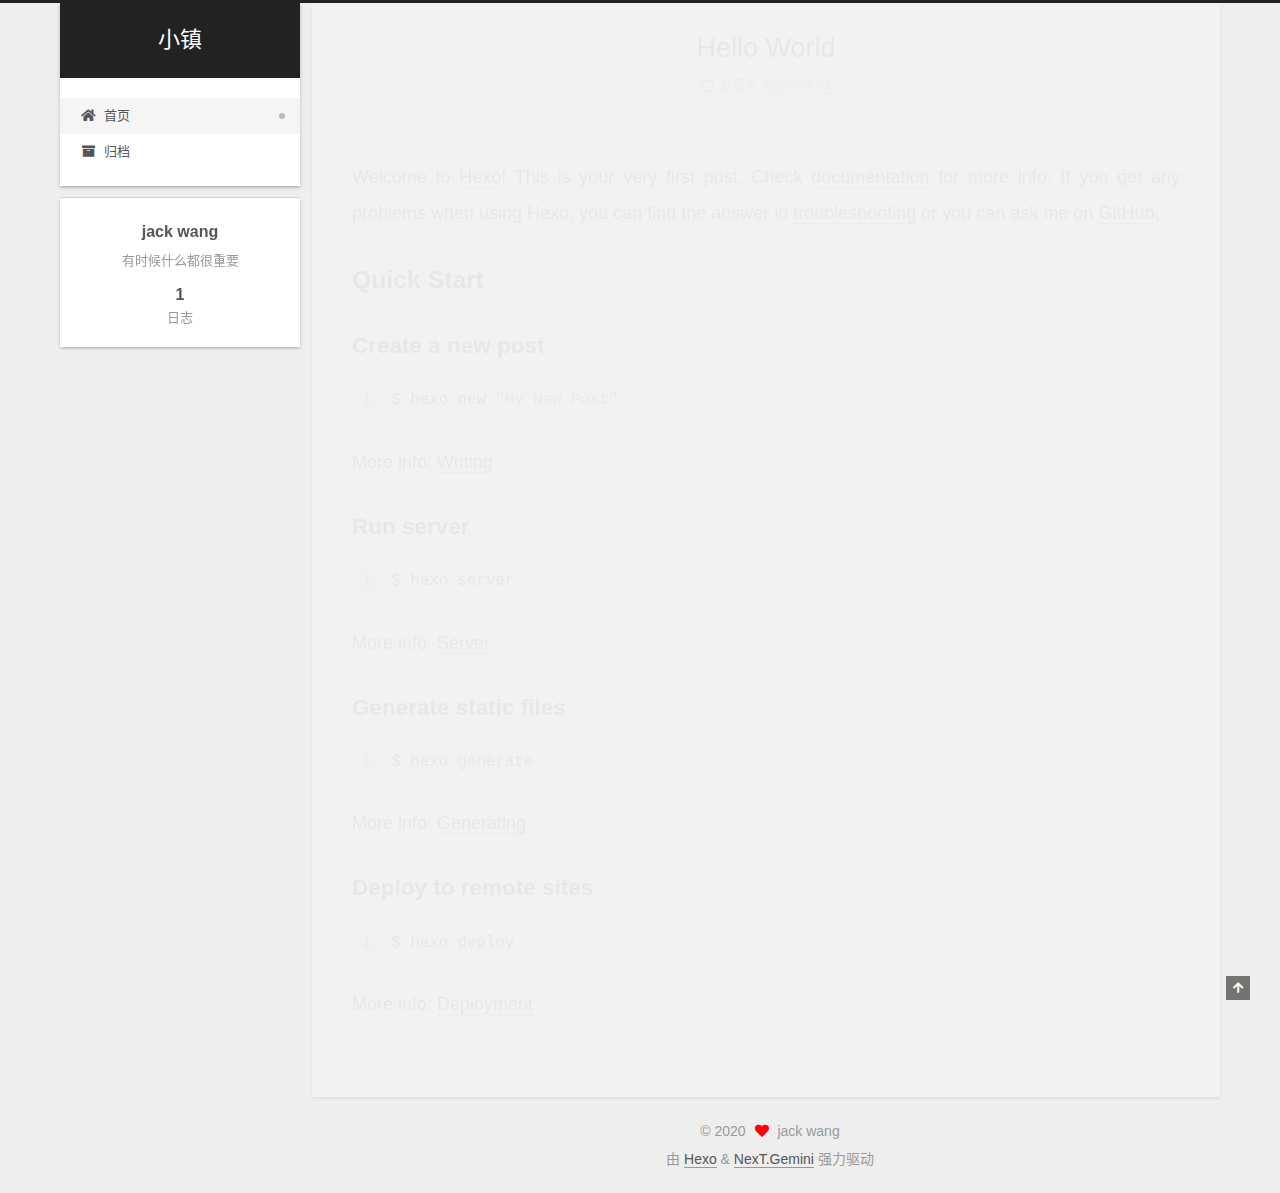
<file: index.html>
<!DOCTYPE html>
<html lang="zh-CN">
<head>
  <meta charset="UTF-8">
<meta name="viewport" content="width=device-width, initial-scale=1, maximum-scale=2">
<meta name="theme-color" content="#222">
<meta name="generator" content="Hexo 5.1.1">
  <link rel="apple-touch-icon" sizes="180x180" href="/images/apple-touch-icon-next.png">
  <link rel="icon" type="image/png" sizes="32x32" href="/images/favicon-32x32-next.png">
  <link rel="icon" type="image/png" sizes="16x16" href="/images/favicon-16x16-next.png">
  <link rel="mask-icon" href="/images/logo.svg" color="#222">

<link rel="stylesheet" href="/css/main.css">


<link rel="stylesheet" href="/lib/font-awesome/css/all.min.css">

<script id="hexo-configurations">
    var NexT = window.NexT || {};
    var CONFIG = {"hostname":"example.com","root":"/","scheme":"Gemini","version":"7.8.0","exturl":false,"sidebar":{"position":"left","display":"post","padding":18,"offset":12,"onmobile":false},"copycode":{"enable":false,"show_result":false,"style":null},"back2top":{"enable":true,"sidebar":false,"scrollpercent":false},"bookmark":{"enable":false,"color":"#222","save":"auto"},"fancybox":false,"mediumzoom":false,"lazyload":false,"pangu":false,"comments":{"style":"tabs","active":null,"storage":true,"lazyload":false,"nav":null},"algolia":{"hits":{"per_page":10},"labels":{"input_placeholder":"Search for Posts","hits_empty":"We didn't find any results for the search: ${query}","hits_stats":"${hits} results found in ${time} ms"}},"localsearch":{"enable":false,"trigger":"auto","top_n_per_article":1,"unescape":false,"preload":false},"motion":{"enable":true,"async":false,"transition":{"post_block":"fadeIn","post_header":"slideDownIn","post_body":"slideDownIn","coll_header":"slideLeftIn","sidebar":"slideUpIn"}}};
  </script>

  <meta name="description" content="有时候什么都很重要">
<meta property="og:type" content="website">
<meta property="og:title" content="小镇">
<meta property="og:url" content="http://example.com/index.html">
<meta property="og:site_name" content="小镇">
<meta property="og:description" content="有时候什么都很重要">
<meta property="og:locale" content="zh_CN">
<meta property="article:author" content="jack wang">
<meta name="twitter:card" content="summary">

<link rel="canonical" href="http://example.com/">


<script id="page-configurations">
  // https://hexo.io/docs/variables.html
  CONFIG.page = {
    sidebar: "",
    isHome : true,
    isPost : false,
    lang   : 'zh-CN'
  };
</script>

  <title>小镇</title>
  






  <noscript>
  <style>
  .use-motion .brand,
  .use-motion .menu-item,
  .sidebar-inner,
  .use-motion .post-block,
  .use-motion .pagination,
  .use-motion .comments,
  .use-motion .post-header,
  .use-motion .post-body,
  .use-motion .collection-header { opacity: initial; }

  .use-motion .site-title,
  .use-motion .site-subtitle {
    opacity: initial;
    top: initial;
  }

  .use-motion .logo-line-before i { left: initial; }
  .use-motion .logo-line-after i { right: initial; }
  </style>
</noscript>

</head>

<body itemscope itemtype="http://schema.org/WebPage">
  <div class="container use-motion">
    <div class="headband"></div>

    <header class="header" itemscope itemtype="http://schema.org/WPHeader">
      <div class="header-inner"><div class="site-brand-container">
  <div class="site-nav-toggle">
    <div class="toggle" aria-label="切换导航栏">
      <span class="toggle-line toggle-line-first"></span>
      <span class="toggle-line toggle-line-middle"></span>
      <span class="toggle-line toggle-line-last"></span>
    </div>
  </div>

  <div class="site-meta">

    <a href="/" class="brand" rel="start">
      <span class="logo-line-before"><i></i></span>
      <h1 class="site-title">小镇</h1>
      <span class="logo-line-after"><i></i></span>
    </a>
  </div>

  <div class="site-nav-right">
    <div class="toggle popup-trigger">
    </div>
  </div>
</div>




<nav class="site-nav">
  <ul id="menu" class="main-menu menu">
        <li class="menu-item menu-item-home">

    <a href="/" rel="section"><i class="fa fa-home fa-fw"></i>首页</a>

  </li>
        <li class="menu-item menu-item-archives">

    <a href="/archives/" rel="section"><i class="fa fa-archive fa-fw"></i>归档</a>

  </li>
  </ul>
</nav>




</div>
    </header>

    
  <div class="back-to-top">
    <i class="fa fa-arrow-up"></i>
    <span>0%</span>
  </div>


    <main class="main">
      <div class="main-inner">
        <div class="content-wrap">
          

          <div class="content index posts-expand">
            
      
  
  
  <article itemscope itemtype="http://schema.org/Article" class="post-block" lang="zh-CN">
    <link itemprop="mainEntityOfPage" href="http://example.com/2020/09/03/hello-world/">

    <span hidden itemprop="author" itemscope itemtype="http://schema.org/Person">
      <meta itemprop="image" content="/images/avatar.gif">
      <meta itemprop="name" content="jack wang">
      <meta itemprop="description" content="有时候什么都很重要">
    </span>

    <span hidden itemprop="publisher" itemscope itemtype="http://schema.org/Organization">
      <meta itemprop="name" content="小镇">
    </span>
      <header class="post-header">
        <h2 class="post-title" itemprop="name headline">
          
            <a href="/2020/09/03/hello-world/" class="post-title-link" itemprop="url">Hello World</a>
        </h2>

        <div class="post-meta">
            <span class="post-meta-item">
              <span class="post-meta-item-icon">
                <i class="far fa-calendar"></i>
              </span>
              <span class="post-meta-item-text">发表于</span>

              <time title="创建时间：2020-09-03 08:40:02" itemprop="dateCreated datePublished" datetime="2020-09-03T08:40:02+08:00">2020-09-03</time>
            </span>

          

        </div>
      </header>

    
    
    
    <div class="post-body" itemprop="articleBody">

      
          <p>Welcome to <a target="_blank" rel="noopener" href="https://hexo.io/">Hexo</a>! This is your very first post. Check <a target="_blank" rel="noopener" href="https://hexo.io/docs/">documentation</a> for more info. If you get any problems when using Hexo, you can find the answer in <a target="_blank" rel="noopener" href="https://hexo.io/docs/troubleshooting.html">troubleshooting</a> or you can ask me on <a target="_blank" rel="noopener" href="https://github.com/hexojs/hexo/issues">GitHub</a>.</p>
<h2 id="Quick-Start"><a href="#Quick-Start" class="headerlink" title="Quick Start"></a>Quick Start</h2><h3 id="Create-a-new-post"><a href="#Create-a-new-post" class="headerlink" title="Create a new post"></a>Create a new post</h3><figure class="highlight bash"><table><tr><td class="gutter"><pre><span class="line">1</span><br></pre></td><td class="code"><pre><span class="line">$ hexo new <span class="string">&quot;My New Post&quot;</span></span><br></pre></td></tr></table></figure>

<p>More info: <a target="_blank" rel="noopener" href="https://hexo.io/docs/writing.html">Writing</a></p>
<h3 id="Run-server"><a href="#Run-server" class="headerlink" title="Run server"></a>Run server</h3><figure class="highlight bash"><table><tr><td class="gutter"><pre><span class="line">1</span><br></pre></td><td class="code"><pre><span class="line">$ hexo server</span><br></pre></td></tr></table></figure>

<p>More info: <a target="_blank" rel="noopener" href="https://hexo.io/docs/server.html">Server</a></p>
<h3 id="Generate-static-files"><a href="#Generate-static-files" class="headerlink" title="Generate static files"></a>Generate static files</h3><figure class="highlight bash"><table><tr><td class="gutter"><pre><span class="line">1</span><br></pre></td><td class="code"><pre><span class="line">$ hexo generate</span><br></pre></td></tr></table></figure>

<p>More info: <a target="_blank" rel="noopener" href="https://hexo.io/docs/generating.html">Generating</a></p>
<h3 id="Deploy-to-remote-sites"><a href="#Deploy-to-remote-sites" class="headerlink" title="Deploy to remote sites"></a>Deploy to remote sites</h3><figure class="highlight bash"><table><tr><td class="gutter"><pre><span class="line">1</span><br></pre></td><td class="code"><pre><span class="line">$ hexo deploy</span><br></pre></td></tr></table></figure>

<p>More info: <a target="_blank" rel="noopener" href="https://hexo.io/docs/one-command-deployment.html">Deployment</a></p>

      
    </div>

    
    
    
      <footer class="post-footer">
        <div class="post-eof"></div>
      </footer>
  </article>
  
  
  


  



          </div>
          

<script>
  window.addEventListener('tabs:register', () => {
    let { activeClass } = CONFIG.comments;
    if (CONFIG.comments.storage) {
      activeClass = localStorage.getItem('comments_active') || activeClass;
    }
    if (activeClass) {
      let activeTab = document.querySelector(`a[href="#comment-${activeClass}"]`);
      if (activeTab) {
        activeTab.click();
      }
    }
  });
  if (CONFIG.comments.storage) {
    window.addEventListener('tabs:click', event => {
      if (!event.target.matches('.tabs-comment .tab-content .tab-pane')) return;
      let commentClass = event.target.classList[1];
      localStorage.setItem('comments_active', commentClass);
    });
  }
</script>

        </div>
          
  
  <div class="toggle sidebar-toggle">
    <span class="toggle-line toggle-line-first"></span>
    <span class="toggle-line toggle-line-middle"></span>
    <span class="toggle-line toggle-line-last"></span>
  </div>

  <aside class="sidebar">
    <div class="sidebar-inner">

      <ul class="sidebar-nav motion-element">
        <li class="sidebar-nav-toc">
          文章目录
        </li>
        <li class="sidebar-nav-overview">
          站点概览
        </li>
      </ul>

      <!--noindex-->
      <div class="post-toc-wrap sidebar-panel">
      </div>
      <!--/noindex-->

      <div class="site-overview-wrap sidebar-panel">
        <div class="site-author motion-element" itemprop="author" itemscope itemtype="http://schema.org/Person">
  <p class="site-author-name" itemprop="name">jack wang</p>
  <div class="site-description" itemprop="description">有时候什么都很重要</div>
</div>
<div class="site-state-wrap motion-element">
  <nav class="site-state">
      <div class="site-state-item site-state-posts">
          <a href="/archives/">
        
          <span class="site-state-item-count">1</span>
          <span class="site-state-item-name">日志</span>
        </a>
      </div>
  </nav>
</div>



      </div>

    </div>
  </aside>
  <div id="sidebar-dimmer"></div>


      </div>
    </main>

    <footer class="footer">
      <div class="footer-inner">
        

        

<div class="copyright">
  
  &copy; 
  <span itemprop="copyrightYear">2020</span>
  <span class="with-love">
    <i class="fa fa-heart"></i>
  </span>
  <span class="author" itemprop="copyrightHolder">jack wang</span>
</div>
  <div class="powered-by">由 <a href="https://hexo.io/" class="theme-link" rel="noopener" target="_blank">Hexo</a> & <a href="https://theme-next.org/" class="theme-link" rel="noopener" target="_blank">NexT.Gemini</a> 强力驱动
  </div>

        








      </div>
    </footer>
  </div>

  
  <script src="/lib/anime.min.js"></script>
  <script src="/lib/velocity/velocity.min.js"></script>
  <script src="/lib/velocity/velocity.ui.min.js"></script>

<script src="/js/utils.js"></script>

<script src="/js/motion.js"></script>


<script src="/js/schemes/pisces.js"></script>


<script src="/js/next-boot.js"></script>




  















  

  

</body>
</html>
</file>
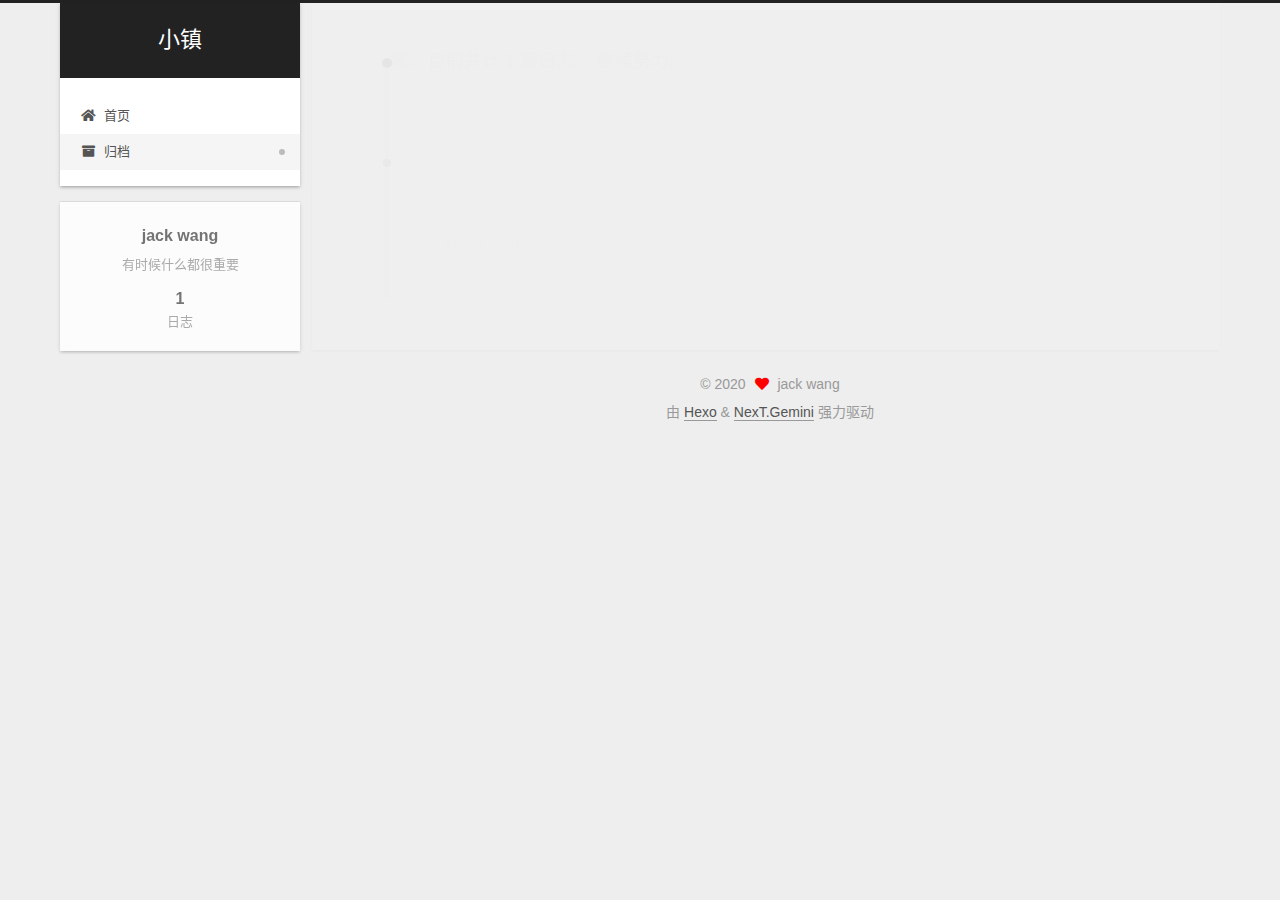
<file: archives/index.html>
<!DOCTYPE html>
<html lang="zh-CN">
<head>
  <meta charset="UTF-8">
<meta name="viewport" content="width=device-width, initial-scale=1, maximum-scale=2">
<meta name="theme-color" content="#222">
<meta name="generator" content="Hexo 5.1.1">
  <link rel="apple-touch-icon" sizes="180x180" href="/images/apple-touch-icon-next.png">
  <link rel="icon" type="image/png" sizes="32x32" href="/images/favicon-32x32-next.png">
  <link rel="icon" type="image/png" sizes="16x16" href="/images/favicon-16x16-next.png">
  <link rel="mask-icon" href="/images/logo.svg" color="#222">

<link rel="stylesheet" href="/css/main.css">


<link rel="stylesheet" href="/lib/font-awesome/css/all.min.css">

<script id="hexo-configurations">
    var NexT = window.NexT || {};
    var CONFIG = {"hostname":"example.com","root":"/","scheme":"Gemini","version":"7.8.0","exturl":false,"sidebar":{"position":"left","display":"post","padding":18,"offset":12,"onmobile":false},"copycode":{"enable":false,"show_result":false,"style":null},"back2top":{"enable":true,"sidebar":false,"scrollpercent":false},"bookmark":{"enable":false,"color":"#222","save":"auto"},"fancybox":false,"mediumzoom":false,"lazyload":false,"pangu":false,"comments":{"style":"tabs","active":null,"storage":true,"lazyload":false,"nav":null},"algolia":{"hits":{"per_page":10},"labels":{"input_placeholder":"Search for Posts","hits_empty":"We didn't find any results for the search: ${query}","hits_stats":"${hits} results found in ${time} ms"}},"localsearch":{"enable":false,"trigger":"auto","top_n_per_article":1,"unescape":false,"preload":false},"motion":{"enable":true,"async":false,"transition":{"post_block":"fadeIn","post_header":"slideDownIn","post_body":"slideDownIn","coll_header":"slideLeftIn","sidebar":"slideUpIn"}}};
  </script>

  <meta name="description" content="有时候什么都很重要">
<meta property="og:type" content="website">
<meta property="og:title" content="小镇">
<meta property="og:url" content="http://example.com/archives/index.html">
<meta property="og:site_name" content="小镇">
<meta property="og:description" content="有时候什么都很重要">
<meta property="og:locale" content="zh_CN">
<meta property="article:author" content="jack wang">
<meta name="twitter:card" content="summary">

<link rel="canonical" href="http://example.com/archives/">


<script id="page-configurations">
  // https://hexo.io/docs/variables.html
  CONFIG.page = {
    sidebar: "",
    isHome : false,
    isPost : false,
    lang   : 'zh-CN'
  };
</script>

  <title>归档 | 小镇</title>
  






  <noscript>
  <style>
  .use-motion .brand,
  .use-motion .menu-item,
  .sidebar-inner,
  .use-motion .post-block,
  .use-motion .pagination,
  .use-motion .comments,
  .use-motion .post-header,
  .use-motion .post-body,
  .use-motion .collection-header { opacity: initial; }

  .use-motion .site-title,
  .use-motion .site-subtitle {
    opacity: initial;
    top: initial;
  }

  .use-motion .logo-line-before i { left: initial; }
  .use-motion .logo-line-after i { right: initial; }
  </style>
</noscript>

</head>

<body itemscope itemtype="http://schema.org/WebPage">
  <div class="container use-motion">
    <div class="headband"></div>

    <header class="header" itemscope itemtype="http://schema.org/WPHeader">
      <div class="header-inner"><div class="site-brand-container">
  <div class="site-nav-toggle">
    <div class="toggle" aria-label="切换导航栏">
      <span class="toggle-line toggle-line-first"></span>
      <span class="toggle-line toggle-line-middle"></span>
      <span class="toggle-line toggle-line-last"></span>
    </div>
  </div>

  <div class="site-meta">

    <a href="/" class="brand" rel="start">
      <span class="logo-line-before"><i></i></span>
      <h1 class="site-title">小镇</h1>
      <span class="logo-line-after"><i></i></span>
    </a>
  </div>

  <div class="site-nav-right">
    <div class="toggle popup-trigger">
    </div>
  </div>
</div>




<nav class="site-nav">
  <ul id="menu" class="main-menu menu">
        <li class="menu-item menu-item-home">

    <a href="/" rel="section"><i class="fa fa-home fa-fw"></i>首页</a>

  </li>
        <li class="menu-item menu-item-archives">

    <a href="/archives/" rel="section"><i class="fa fa-archive fa-fw"></i>归档</a>

  </li>
  </ul>
</nav>




</div>
    </header>

    
  <div class="back-to-top">
    <i class="fa fa-arrow-up"></i>
    <span>0%</span>
  </div>


    <main class="main">
      <div class="main-inner">
        <div class="content-wrap">
          

          <div class="content archive">
            

  
  
  
  <div class="post-block">
    <div class="posts-collapse">
      <div class="collection-title">
        <span class="collection-header">嗯..! 目前共计 1 篇日志。 继续努力。</span>
      </div>

      
    <div class="collection-year">
      <span class="collection-header">2020</span>
    </div>

  <article itemscope itemtype="http://schema.org/Article">
    <header class="post-header">

      <div class="post-meta">
        <time itemprop="dateCreated"
              datetime="2020-09-03T08:40:02+08:00"
              content="2020-09-03">
          09-03
        </time>
      </div>

      <div class="post-title">
          <a class="post-title-link" href="/2020/09/03/hello-world/" itemprop="url">
            <span itemprop="name">Hello World</span>
          </a>
      </div>

    </header>
  </article>


    </div>
  </div>
  
  
  

  



          </div>
          

<script>
  window.addEventListener('tabs:register', () => {
    let { activeClass } = CONFIG.comments;
    if (CONFIG.comments.storage) {
      activeClass = localStorage.getItem('comments_active') || activeClass;
    }
    if (activeClass) {
      let activeTab = document.querySelector(`a[href="#comment-${activeClass}"]`);
      if (activeTab) {
        activeTab.click();
      }
    }
  });
  if (CONFIG.comments.storage) {
    window.addEventListener('tabs:click', event => {
      if (!event.target.matches('.tabs-comment .tab-content .tab-pane')) return;
      let commentClass = event.target.classList[1];
      localStorage.setItem('comments_active', commentClass);
    });
  }
</script>

        </div>
          
  
  <div class="toggle sidebar-toggle">
    <span class="toggle-line toggle-line-first"></span>
    <span class="toggle-line toggle-line-middle"></span>
    <span class="toggle-line toggle-line-last"></span>
  </div>

  <aside class="sidebar">
    <div class="sidebar-inner">

      <ul class="sidebar-nav motion-element">
        <li class="sidebar-nav-toc">
          文章目录
        </li>
        <li class="sidebar-nav-overview">
          站点概览
        </li>
      </ul>

      <!--noindex-->
      <div class="post-toc-wrap sidebar-panel">
      </div>
      <!--/noindex-->

      <div class="site-overview-wrap sidebar-panel">
        <div class="site-author motion-element" itemprop="author" itemscope itemtype="http://schema.org/Person">
  <p class="site-author-name" itemprop="name">jack wang</p>
  <div class="site-description" itemprop="description">有时候什么都很重要</div>
</div>
<div class="site-state-wrap motion-element">
  <nav class="site-state">
      <div class="site-state-item site-state-posts">
          <a href="/archives/">
        
          <span class="site-state-item-count">1</span>
          <span class="site-state-item-name">日志</span>
        </a>
      </div>
  </nav>
</div>



      </div>

    </div>
  </aside>
  <div id="sidebar-dimmer"></div>


      </div>
    </main>

    <footer class="footer">
      <div class="footer-inner">
        

        

<div class="copyright">
  
  &copy; 
  <span itemprop="copyrightYear">2020</span>
  <span class="with-love">
    <i class="fa fa-heart"></i>
  </span>
  <span class="author" itemprop="copyrightHolder">jack wang</span>
</div>
  <div class="powered-by">由 <a href="https://hexo.io/" class="theme-link" rel="noopener" target="_blank">Hexo</a> & <a href="https://theme-next.org/" class="theme-link" rel="noopener" target="_blank">NexT.Gemini</a> 强力驱动
  </div>

        








      </div>
    </footer>
  </div>

  
  <script src="/lib/anime.min.js"></script>
  <script src="/lib/velocity/velocity.min.js"></script>
  <script src="/lib/velocity/velocity.ui.min.js"></script>

<script src="/js/utils.js"></script>

<script src="/js/motion.js"></script>


<script src="/js/schemes/pisces.js"></script>


<script src="/js/next-boot.js"></script>




  















  

  

</body>
</html>
</file>
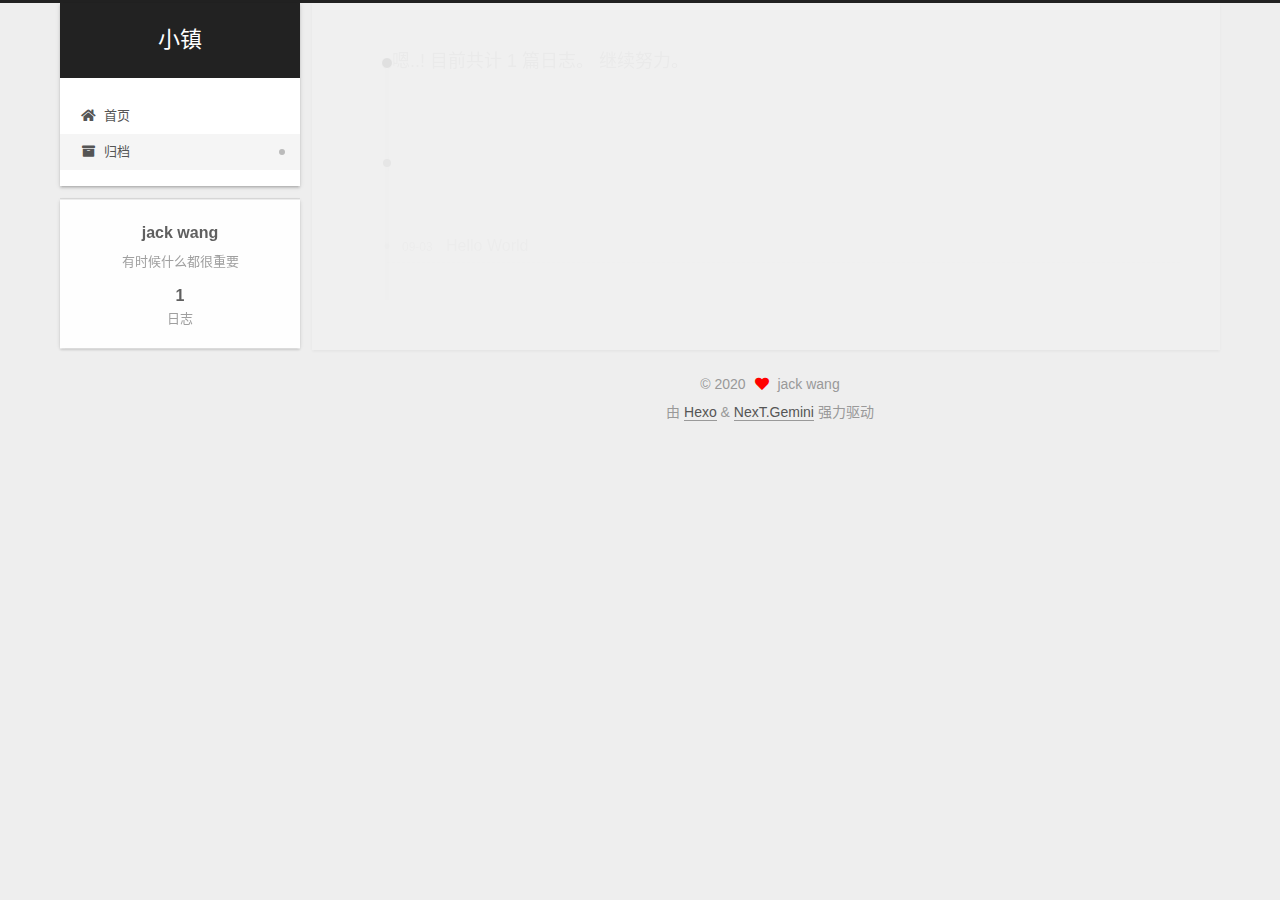
<file: archives/2020/index.html>
<!DOCTYPE html>
<html lang="zh-CN">
<head>
  <meta charset="UTF-8">
<meta name="viewport" content="width=device-width, initial-scale=1, maximum-scale=2">
<meta name="theme-color" content="#222">
<meta name="generator" content="Hexo 5.1.1">
  <link rel="apple-touch-icon" sizes="180x180" href="/images/apple-touch-icon-next.png">
  <link rel="icon" type="image/png" sizes="32x32" href="/images/favicon-32x32-next.png">
  <link rel="icon" type="image/png" sizes="16x16" href="/images/favicon-16x16-next.png">
  <link rel="mask-icon" href="/images/logo.svg" color="#222">

<link rel="stylesheet" href="/css/main.css">


<link rel="stylesheet" href="/lib/font-awesome/css/all.min.css">

<script id="hexo-configurations">
    var NexT = window.NexT || {};
    var CONFIG = {"hostname":"example.com","root":"/","scheme":"Gemini","version":"7.8.0","exturl":false,"sidebar":{"position":"left","display":"post","padding":18,"offset":12,"onmobile":false},"copycode":{"enable":false,"show_result":false,"style":null},"back2top":{"enable":true,"sidebar":false,"scrollpercent":false},"bookmark":{"enable":false,"color":"#222","save":"auto"},"fancybox":false,"mediumzoom":false,"lazyload":false,"pangu":false,"comments":{"style":"tabs","active":null,"storage":true,"lazyload":false,"nav":null},"algolia":{"hits":{"per_page":10},"labels":{"input_placeholder":"Search for Posts","hits_empty":"We didn't find any results for the search: ${query}","hits_stats":"${hits} results found in ${time} ms"}},"localsearch":{"enable":false,"trigger":"auto","top_n_per_article":1,"unescape":false,"preload":false},"motion":{"enable":true,"async":false,"transition":{"post_block":"fadeIn","post_header":"slideDownIn","post_body":"slideDownIn","coll_header":"slideLeftIn","sidebar":"slideUpIn"}}};
  </script>

  <meta name="description" content="有时候什么都很重要">
<meta property="og:type" content="website">
<meta property="og:title" content="小镇">
<meta property="og:url" content="http://example.com/archives/2020/index.html">
<meta property="og:site_name" content="小镇">
<meta property="og:description" content="有时候什么都很重要">
<meta property="og:locale" content="zh_CN">
<meta property="article:author" content="jack wang">
<meta name="twitter:card" content="summary">

<link rel="canonical" href="http://example.com/archives/2020/">


<script id="page-configurations">
  // https://hexo.io/docs/variables.html
  CONFIG.page = {
    sidebar: "",
    isHome : false,
    isPost : false,
    lang   : 'zh-CN'
  };
</script>

  <title>归档 | 小镇</title>
  






  <noscript>
  <style>
  .use-motion .brand,
  .use-motion .menu-item,
  .sidebar-inner,
  .use-motion .post-block,
  .use-motion .pagination,
  .use-motion .comments,
  .use-motion .post-header,
  .use-motion .post-body,
  .use-motion .collection-header { opacity: initial; }

  .use-motion .site-title,
  .use-motion .site-subtitle {
    opacity: initial;
    top: initial;
  }

  .use-motion .logo-line-before i { left: initial; }
  .use-motion .logo-line-after i { right: initial; }
  </style>
</noscript>

</head>

<body itemscope itemtype="http://schema.org/WebPage">
  <div class="container use-motion">
    <div class="headband"></div>

    <header class="header" itemscope itemtype="http://schema.org/WPHeader">
      <div class="header-inner"><div class="site-brand-container">
  <div class="site-nav-toggle">
    <div class="toggle" aria-label="切换导航栏">
      <span class="toggle-line toggle-line-first"></span>
      <span class="toggle-line toggle-line-middle"></span>
      <span class="toggle-line toggle-line-last"></span>
    </div>
  </div>

  <div class="site-meta">

    <a href="/" class="brand" rel="start">
      <span class="logo-line-before"><i></i></span>
      <h1 class="site-title">小镇</h1>
      <span class="logo-line-after"><i></i></span>
    </a>
  </div>

  <div class="site-nav-right">
    <div class="toggle popup-trigger">
    </div>
  </div>
</div>




<nav class="site-nav">
  <ul id="menu" class="main-menu menu">
        <li class="menu-item menu-item-home">

    <a href="/" rel="section"><i class="fa fa-home fa-fw"></i>首页</a>

  </li>
        <li class="menu-item menu-item-archives">

    <a href="/archives/" rel="section"><i class="fa fa-archive fa-fw"></i>归档</a>

  </li>
  </ul>
</nav>




</div>
    </header>

    
  <div class="back-to-top">
    <i class="fa fa-arrow-up"></i>
    <span>0%</span>
  </div>


    <main class="main">
      <div class="main-inner">
        <div class="content-wrap">
          

          <div class="content archive">
            

  
  
  
  <div class="post-block">
    <div class="posts-collapse">
      <div class="collection-title">
        <span class="collection-header">嗯..! 目前共计 1 篇日志。 继续努力。</span>
      </div>

      
    <div class="collection-year">
      <span class="collection-header">2020</span>
    </div>

  <article itemscope itemtype="http://schema.org/Article">
    <header class="post-header">

      <div class="post-meta">
        <time itemprop="dateCreated"
              datetime="2020-09-03T08:40:02+08:00"
              content="2020-09-03">
          09-03
        </time>
      </div>

      <div class="post-title">
          <a class="post-title-link" href="/2020/09/03/hello-world/" itemprop="url">
            <span itemprop="name">Hello World</span>
          </a>
      </div>

    </header>
  </article>


    </div>
  </div>
  
  
  

  



          </div>
          

<script>
  window.addEventListener('tabs:register', () => {
    let { activeClass } = CONFIG.comments;
    if (CONFIG.comments.storage) {
      activeClass = localStorage.getItem('comments_active') || activeClass;
    }
    if (activeClass) {
      let activeTab = document.querySelector(`a[href="#comment-${activeClass}"]`);
      if (activeTab) {
        activeTab.click();
      }
    }
  });
  if (CONFIG.comments.storage) {
    window.addEventListener('tabs:click', event => {
      if (!event.target.matches('.tabs-comment .tab-content .tab-pane')) return;
      let commentClass = event.target.classList[1];
      localStorage.setItem('comments_active', commentClass);
    });
  }
</script>

        </div>
          
  
  <div class="toggle sidebar-toggle">
    <span class="toggle-line toggle-line-first"></span>
    <span class="toggle-line toggle-line-middle"></span>
    <span class="toggle-line toggle-line-last"></span>
  </div>

  <aside class="sidebar">
    <div class="sidebar-inner">

      <ul class="sidebar-nav motion-element">
        <li class="sidebar-nav-toc">
          文章目录
        </li>
        <li class="sidebar-nav-overview">
          站点概览
        </li>
      </ul>

      <!--noindex-->
      <div class="post-toc-wrap sidebar-panel">
      </div>
      <!--/noindex-->

      <div class="site-overview-wrap sidebar-panel">
        <div class="site-author motion-element" itemprop="author" itemscope itemtype="http://schema.org/Person">
  <p class="site-author-name" itemprop="name">jack wang</p>
  <div class="site-description" itemprop="description">有时候什么都很重要</div>
</div>
<div class="site-state-wrap motion-element">
  <nav class="site-state">
      <div class="site-state-item site-state-posts">
          <a href="/archives/">
        
          <span class="site-state-item-count">1</span>
          <span class="site-state-item-name">日志</span>
        </a>
      </div>
  </nav>
</div>



      </div>

    </div>
  </aside>
  <div id="sidebar-dimmer"></div>


      </div>
    </main>

    <footer class="footer">
      <div class="footer-inner">
        

        

<div class="copyright">
  
  &copy; 
  <span itemprop="copyrightYear">2020</span>
  <span class="with-love">
    <i class="fa fa-heart"></i>
  </span>
  <span class="author" itemprop="copyrightHolder">jack wang</span>
</div>
  <div class="powered-by">由 <a href="https://hexo.io/" class="theme-link" rel="noopener" target="_blank">Hexo</a> & <a href="https://theme-next.org/" class="theme-link" rel="noopener" target="_blank">NexT.Gemini</a> 强力驱动
  </div>

        








      </div>
    </footer>
  </div>

  
  <script src="/lib/anime.min.js"></script>
  <script src="/lib/velocity/velocity.min.js"></script>
  <script src="/lib/velocity/velocity.ui.min.js"></script>

<script src="/js/utils.js"></script>

<script src="/js/motion.js"></script>


<script src="/js/schemes/pisces.js"></script>


<script src="/js/next-boot.js"></script>




  















  

  

</body>
</html>
</file>
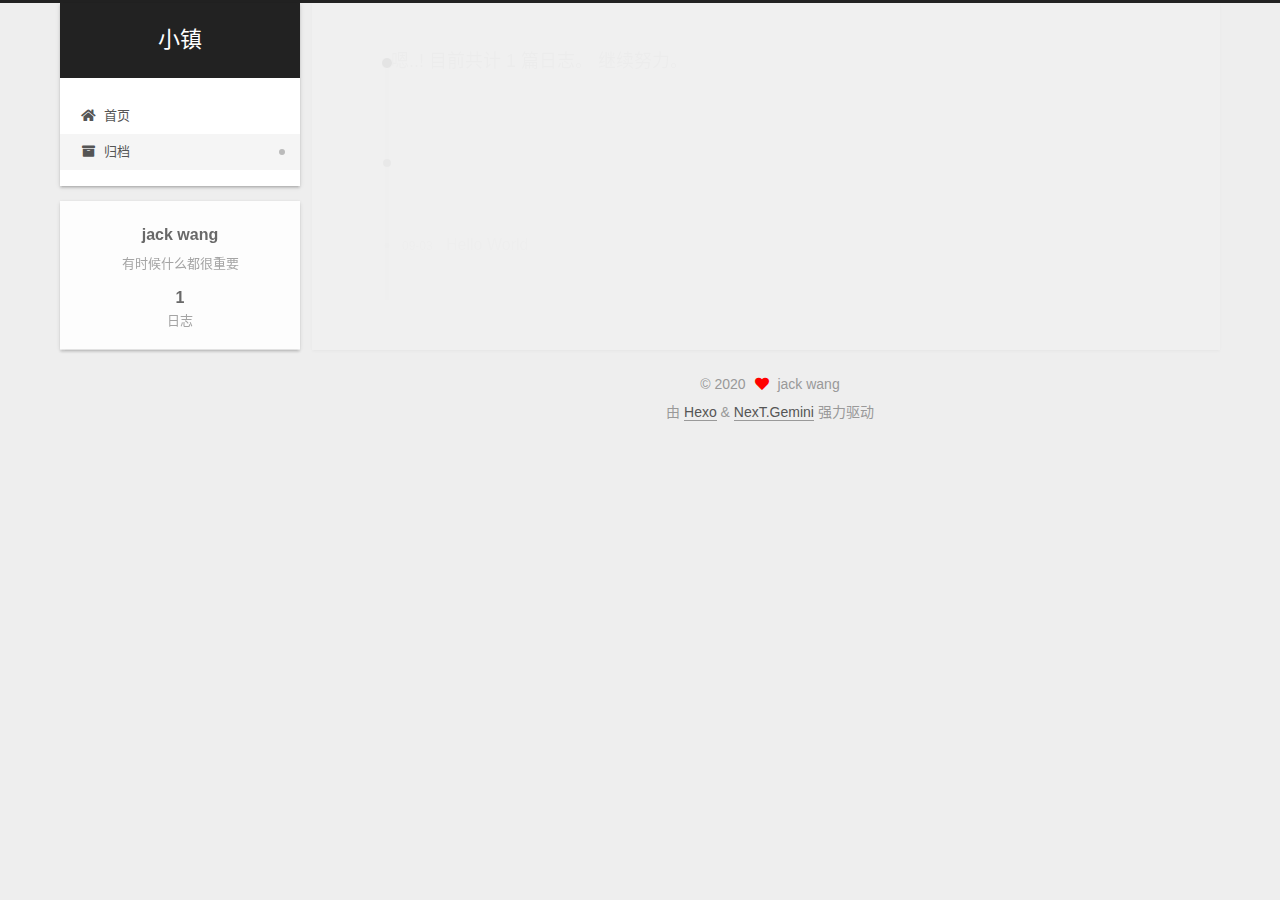
<file: archives/2020/09/index.html>
<!DOCTYPE html>
<html lang="zh-CN">
<head>
  <meta charset="UTF-8">
<meta name="viewport" content="width=device-width, initial-scale=1, maximum-scale=2">
<meta name="theme-color" content="#222">
<meta name="generator" content="Hexo 5.1.1">
  <link rel="apple-touch-icon" sizes="180x180" href="/images/apple-touch-icon-next.png">
  <link rel="icon" type="image/png" sizes="32x32" href="/images/favicon-32x32-next.png">
  <link rel="icon" type="image/png" sizes="16x16" href="/images/favicon-16x16-next.png">
  <link rel="mask-icon" href="/images/logo.svg" color="#222">

<link rel="stylesheet" href="/css/main.css">


<link rel="stylesheet" href="/lib/font-awesome/css/all.min.css">

<script id="hexo-configurations">
    var NexT = window.NexT || {};
    var CONFIG = {"hostname":"example.com","root":"/","scheme":"Gemini","version":"7.8.0","exturl":false,"sidebar":{"position":"left","display":"post","padding":18,"offset":12,"onmobile":false},"copycode":{"enable":false,"show_result":false,"style":null},"back2top":{"enable":true,"sidebar":false,"scrollpercent":false},"bookmark":{"enable":false,"color":"#222","save":"auto"},"fancybox":false,"mediumzoom":false,"lazyload":false,"pangu":false,"comments":{"style":"tabs","active":null,"storage":true,"lazyload":false,"nav":null},"algolia":{"hits":{"per_page":10},"labels":{"input_placeholder":"Search for Posts","hits_empty":"We didn't find any results for the search: ${query}","hits_stats":"${hits} results found in ${time} ms"}},"localsearch":{"enable":false,"trigger":"auto","top_n_per_article":1,"unescape":false,"preload":false},"motion":{"enable":true,"async":false,"transition":{"post_block":"fadeIn","post_header":"slideDownIn","post_body":"slideDownIn","coll_header":"slideLeftIn","sidebar":"slideUpIn"}}};
  </script>

  <meta name="description" content="有时候什么都很重要">
<meta property="og:type" content="website">
<meta property="og:title" content="小镇">
<meta property="og:url" content="http://example.com/archives/2020/09/index.html">
<meta property="og:site_name" content="小镇">
<meta property="og:description" content="有时候什么都很重要">
<meta property="og:locale" content="zh_CN">
<meta property="article:author" content="jack wang">
<meta name="twitter:card" content="summary">

<link rel="canonical" href="http://example.com/archives/2020/09/">


<script id="page-configurations">
  // https://hexo.io/docs/variables.html
  CONFIG.page = {
    sidebar: "",
    isHome : false,
    isPost : false,
    lang   : 'zh-CN'
  };
</script>

  <title>归档 | 小镇</title>
  






  <noscript>
  <style>
  .use-motion .brand,
  .use-motion .menu-item,
  .sidebar-inner,
  .use-motion .post-block,
  .use-motion .pagination,
  .use-motion .comments,
  .use-motion .post-header,
  .use-motion .post-body,
  .use-motion .collection-header { opacity: initial; }

  .use-motion .site-title,
  .use-motion .site-subtitle {
    opacity: initial;
    top: initial;
  }

  .use-motion .logo-line-before i { left: initial; }
  .use-motion .logo-line-after i { right: initial; }
  </style>
</noscript>

</head>

<body itemscope itemtype="http://schema.org/WebPage">
  <div class="container use-motion">
    <div class="headband"></div>

    <header class="header" itemscope itemtype="http://schema.org/WPHeader">
      <div class="header-inner"><div class="site-brand-container">
  <div class="site-nav-toggle">
    <div class="toggle" aria-label="切换导航栏">
      <span class="toggle-line toggle-line-first"></span>
      <span class="toggle-line toggle-line-middle"></span>
      <span class="toggle-line toggle-line-last"></span>
    </div>
  </div>

  <div class="site-meta">

    <a href="/" class="brand" rel="start">
      <span class="logo-line-before"><i></i></span>
      <h1 class="site-title">小镇</h1>
      <span class="logo-line-after"><i></i></span>
    </a>
  </div>

  <div class="site-nav-right">
    <div class="toggle popup-trigger">
    </div>
  </div>
</div>




<nav class="site-nav">
  <ul id="menu" class="main-menu menu">
        <li class="menu-item menu-item-home">

    <a href="/" rel="section"><i class="fa fa-home fa-fw"></i>首页</a>

  </li>
        <li class="menu-item menu-item-archives">

    <a href="/archives/" rel="section"><i class="fa fa-archive fa-fw"></i>归档</a>

  </li>
  </ul>
</nav>




</div>
    </header>

    
  <div class="back-to-top">
    <i class="fa fa-arrow-up"></i>
    <span>0%</span>
  </div>


    <main class="main">
      <div class="main-inner">
        <div class="content-wrap">
          

          <div class="content archive">
            

  
  
  
  <div class="post-block">
    <div class="posts-collapse">
      <div class="collection-title">
        <span class="collection-header">嗯..! 目前共计 1 篇日志。 继续努力。</span>
      </div>

      
    <div class="collection-year">
      <span class="collection-header">2020</span>
    </div>

  <article itemscope itemtype="http://schema.org/Article">
    <header class="post-header">

      <div class="post-meta">
        <time itemprop="dateCreated"
              datetime="2020-09-03T08:40:02+08:00"
              content="2020-09-03">
          09-03
        </time>
      </div>

      <div class="post-title">
          <a class="post-title-link" href="/2020/09/03/hello-world/" itemprop="url">
            <span itemprop="name">Hello World</span>
          </a>
      </div>

    </header>
  </article>


    </div>
  </div>
  
  
  

  



          </div>
          

<script>
  window.addEventListener('tabs:register', () => {
    let { activeClass } = CONFIG.comments;
    if (CONFIG.comments.storage) {
      activeClass = localStorage.getItem('comments_active') || activeClass;
    }
    if (activeClass) {
      let activeTab = document.querySelector(`a[href="#comment-${activeClass}"]`);
      if (activeTab) {
        activeTab.click();
      }
    }
  });
  if (CONFIG.comments.storage) {
    window.addEventListener('tabs:click', event => {
      if (!event.target.matches('.tabs-comment .tab-content .tab-pane')) return;
      let commentClass = event.target.classList[1];
      localStorage.setItem('comments_active', commentClass);
    });
  }
</script>

        </div>
          
  
  <div class="toggle sidebar-toggle">
    <span class="toggle-line toggle-line-first"></span>
    <span class="toggle-line toggle-line-middle"></span>
    <span class="toggle-line toggle-line-last"></span>
  </div>

  <aside class="sidebar">
    <div class="sidebar-inner">

      <ul class="sidebar-nav motion-element">
        <li class="sidebar-nav-toc">
          文章目录
        </li>
        <li class="sidebar-nav-overview">
          站点概览
        </li>
      </ul>

      <!--noindex-->
      <div class="post-toc-wrap sidebar-panel">
      </div>
      <!--/noindex-->

      <div class="site-overview-wrap sidebar-panel">
        <div class="site-author motion-element" itemprop="author" itemscope itemtype="http://schema.org/Person">
  <p class="site-author-name" itemprop="name">jack wang</p>
  <div class="site-description" itemprop="description">有时候什么都很重要</div>
</div>
<div class="site-state-wrap motion-element">
  <nav class="site-state">
      <div class="site-state-item site-state-posts">
          <a href="/archives/">
        
          <span class="site-state-item-count">1</span>
          <span class="site-state-item-name">日志</span>
        </a>
      </div>
  </nav>
</div>



      </div>

    </div>
  </aside>
  <div id="sidebar-dimmer"></div>


      </div>
    </main>

    <footer class="footer">
      <div class="footer-inner">
        

        

<div class="copyright">
  
  &copy; 
  <span itemprop="copyrightYear">2020</span>
  <span class="with-love">
    <i class="fa fa-heart"></i>
  </span>
  <span class="author" itemprop="copyrightHolder">jack wang</span>
</div>
  <div class="powered-by">由 <a href="https://hexo.io/" class="theme-link" rel="noopener" target="_blank">Hexo</a> & <a href="https://theme-next.org/" class="theme-link" rel="noopener" target="_blank">NexT.Gemini</a> 强力驱动
  </div>

        








      </div>
    </footer>
  </div>

  
  <script src="/lib/anime.min.js"></script>
  <script src="/lib/velocity/velocity.min.js"></script>
  <script src="/lib/velocity/velocity.ui.min.js"></script>

<script src="/js/utils.js"></script>

<script src="/js/motion.js"></script>


<script src="/js/schemes/pisces.js"></script>


<script src="/js/next-boot.js"></script>




  















  

  

</body>
</html>
</file>
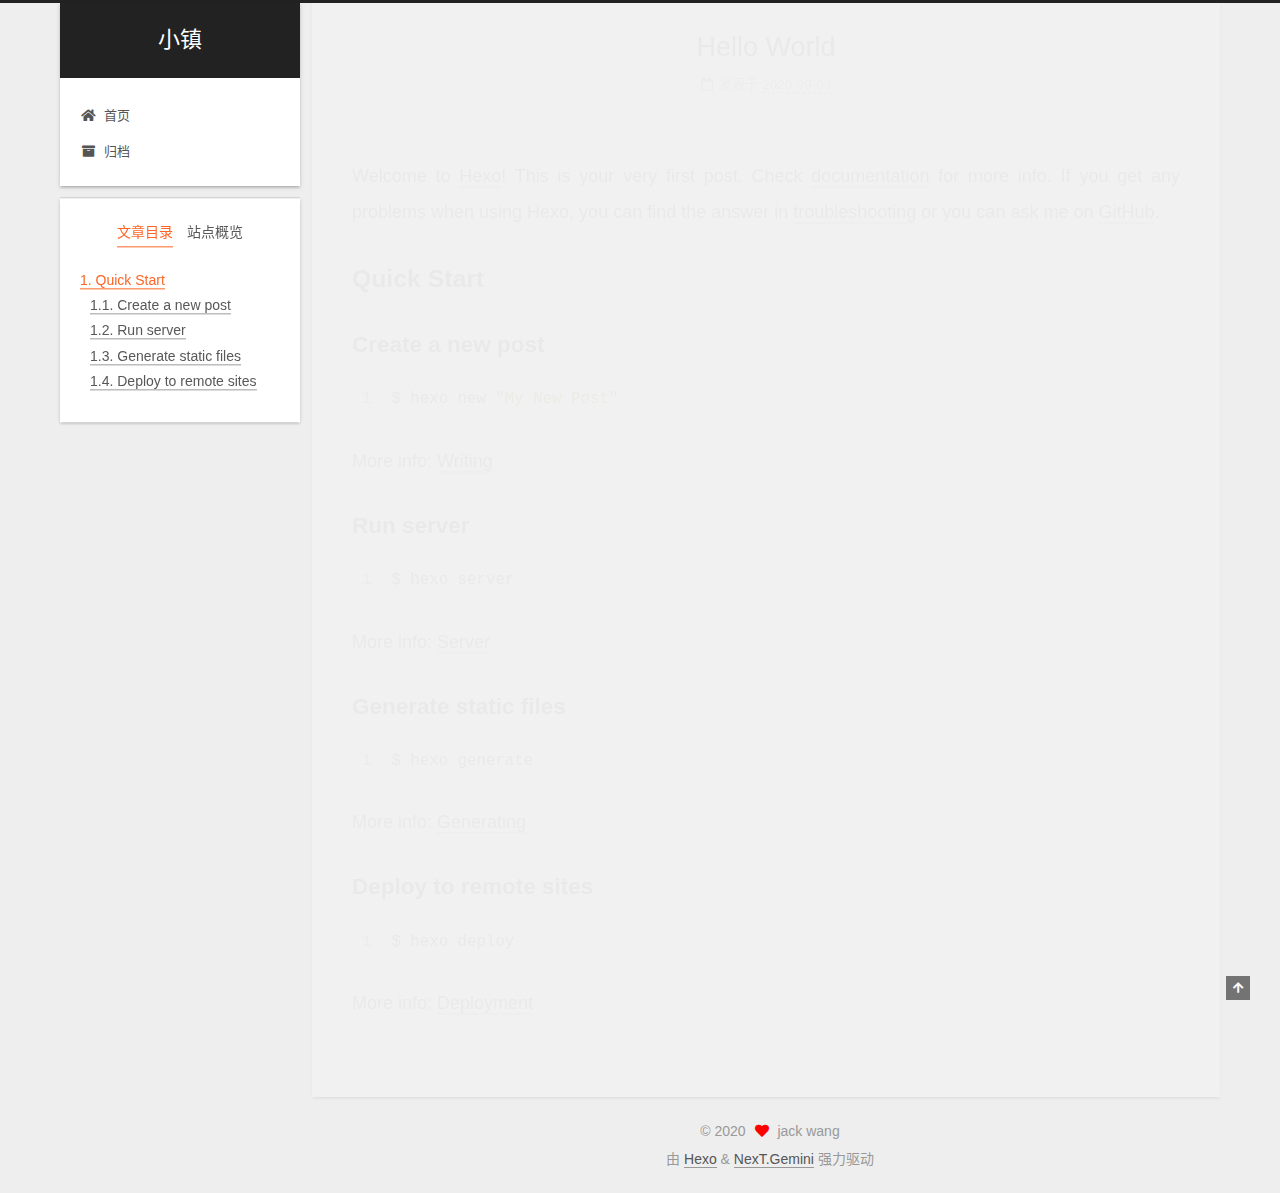
<file: 2020/09/03/hello-world/index.html>
<!DOCTYPE html>
<html lang="zh-CN">
<head>
  <meta charset="UTF-8">
<meta name="viewport" content="width=device-width, initial-scale=1, maximum-scale=2">
<meta name="theme-color" content="#222">
<meta name="generator" content="Hexo 5.1.1">
  <link rel="apple-touch-icon" sizes="180x180" href="/images/apple-touch-icon-next.png">
  <link rel="icon" type="image/png" sizes="32x32" href="/images/favicon-32x32-next.png">
  <link rel="icon" type="image/png" sizes="16x16" href="/images/favicon-16x16-next.png">
  <link rel="mask-icon" href="/images/logo.svg" color="#222">

<link rel="stylesheet" href="/css/main.css">


<link rel="stylesheet" href="/lib/font-awesome/css/all.min.css">

<script id="hexo-configurations">
    var NexT = window.NexT || {};
    var CONFIG = {"hostname":"example.com","root":"/","scheme":"Gemini","version":"7.8.0","exturl":false,"sidebar":{"position":"left","display":"post","padding":18,"offset":12,"onmobile":false},"copycode":{"enable":false,"show_result":false,"style":null},"back2top":{"enable":true,"sidebar":false,"scrollpercent":false},"bookmark":{"enable":false,"color":"#222","save":"auto"},"fancybox":false,"mediumzoom":false,"lazyload":false,"pangu":false,"comments":{"style":"tabs","active":null,"storage":true,"lazyload":false,"nav":null},"algolia":{"hits":{"per_page":10},"labels":{"input_placeholder":"Search for Posts","hits_empty":"We didn't find any results for the search: ${query}","hits_stats":"${hits} results found in ${time} ms"}},"localsearch":{"enable":false,"trigger":"auto","top_n_per_article":1,"unescape":false,"preload":false},"motion":{"enable":true,"async":false,"transition":{"post_block":"fadeIn","post_header":"slideDownIn","post_body":"slideDownIn","coll_header":"slideLeftIn","sidebar":"slideUpIn"}}};
  </script>

  <meta name="description" content="Welcome to Hexo! This is your very first post. Check documentation for more info. If you get any problems when using Hexo, you can find the answer in troubleshooting or you can ask me on GitHub. Quick">
<meta property="og:type" content="article">
<meta property="og:title" content="Hello World">
<meta property="og:url" content="http://example.com/2020/09/03/hello-world/index.html">
<meta property="og:site_name" content="小镇">
<meta property="og:description" content="Welcome to Hexo! This is your very first post. Check documentation for more info. If you get any problems when using Hexo, you can find the answer in troubleshooting or you can ask me on GitHub. Quick">
<meta property="og:locale" content="zh_CN">
<meta property="article:published_time" content="2020-09-03T00:40:02.683Z">
<meta property="article:modified_time" content="2020-09-03T00:40:02.683Z">
<meta property="article:author" content="jack wang">
<meta name="twitter:card" content="summary">

<link rel="canonical" href="http://example.com/2020/09/03/hello-world/">


<script id="page-configurations">
  // https://hexo.io/docs/variables.html
  CONFIG.page = {
    sidebar: "",
    isHome : false,
    isPost : true,
    lang   : 'zh-CN'
  };
</script>

  <title>Hello World | 小镇</title>
  






  <noscript>
  <style>
  .use-motion .brand,
  .use-motion .menu-item,
  .sidebar-inner,
  .use-motion .post-block,
  .use-motion .pagination,
  .use-motion .comments,
  .use-motion .post-header,
  .use-motion .post-body,
  .use-motion .collection-header { opacity: initial; }

  .use-motion .site-title,
  .use-motion .site-subtitle {
    opacity: initial;
    top: initial;
  }

  .use-motion .logo-line-before i { left: initial; }
  .use-motion .logo-line-after i { right: initial; }
  </style>
</noscript>

</head>

<body itemscope itemtype="http://schema.org/WebPage">
  <div class="container use-motion">
    <div class="headband"></div>

    <header class="header" itemscope itemtype="http://schema.org/WPHeader">
      <div class="header-inner"><div class="site-brand-container">
  <div class="site-nav-toggle">
    <div class="toggle" aria-label="切换导航栏">
      <span class="toggle-line toggle-line-first"></span>
      <span class="toggle-line toggle-line-middle"></span>
      <span class="toggle-line toggle-line-last"></span>
    </div>
  </div>

  <div class="site-meta">

    <a href="/" class="brand" rel="start">
      <span class="logo-line-before"><i></i></span>
      <h1 class="site-title">小镇</h1>
      <span class="logo-line-after"><i></i></span>
    </a>
  </div>

  <div class="site-nav-right">
    <div class="toggle popup-trigger">
    </div>
  </div>
</div>




<nav class="site-nav">
  <ul id="menu" class="main-menu menu">
        <li class="menu-item menu-item-home">

    <a href="/" rel="section"><i class="fa fa-home fa-fw"></i>首页</a>

  </li>
        <li class="menu-item menu-item-archives">

    <a href="/archives/" rel="section"><i class="fa fa-archive fa-fw"></i>归档</a>

  </li>
  </ul>
</nav>




</div>
    </header>

    
  <div class="back-to-top">
    <i class="fa fa-arrow-up"></i>
    <span>0%</span>
  </div>


    <main class="main">
      <div class="main-inner">
        <div class="content-wrap">
          

          <div class="content post posts-expand">
            

    
  
  
  <article itemscope itemtype="http://schema.org/Article" class="post-block" lang="zh-CN">
    <link itemprop="mainEntityOfPage" href="http://example.com/2020/09/03/hello-world/">

    <span hidden itemprop="author" itemscope itemtype="http://schema.org/Person">
      <meta itemprop="image" content="/images/avatar.gif">
      <meta itemprop="name" content="jack wang">
      <meta itemprop="description" content="有时候什么都很重要">
    </span>

    <span hidden itemprop="publisher" itemscope itemtype="http://schema.org/Organization">
      <meta itemprop="name" content="小镇">
    </span>
      <header class="post-header">
        <h1 class="post-title" itemprop="name headline">
          Hello World
        </h1>

        <div class="post-meta">
            <span class="post-meta-item">
              <span class="post-meta-item-icon">
                <i class="far fa-calendar"></i>
              </span>
              <span class="post-meta-item-text">发表于</span>

              <time title="创建时间：2020-09-03 08:40:02" itemprop="dateCreated datePublished" datetime="2020-09-03T08:40:02+08:00">2020-09-03</time>
            </span>

          

        </div>
      </header>

    
    
    
    <div class="post-body" itemprop="articleBody">

      
        <p>Welcome to <a target="_blank" rel="noopener" href="https://hexo.io/">Hexo</a>! This is your very first post. Check <a target="_blank" rel="noopener" href="https://hexo.io/docs/">documentation</a> for more info. If you get any problems when using Hexo, you can find the answer in <a target="_blank" rel="noopener" href="https://hexo.io/docs/troubleshooting.html">troubleshooting</a> or you can ask me on <a target="_blank" rel="noopener" href="https://github.com/hexojs/hexo/issues">GitHub</a>.</p>
<h2 id="Quick-Start"><a href="#Quick-Start" class="headerlink" title="Quick Start"></a>Quick Start</h2><h3 id="Create-a-new-post"><a href="#Create-a-new-post" class="headerlink" title="Create a new post"></a>Create a new post</h3><figure class="highlight bash"><table><tr><td class="gutter"><pre><span class="line">1</span><br></pre></td><td class="code"><pre><span class="line">$ hexo new <span class="string">&quot;My New Post&quot;</span></span><br></pre></td></tr></table></figure>

<p>More info: <a target="_blank" rel="noopener" href="https://hexo.io/docs/writing.html">Writing</a></p>
<h3 id="Run-server"><a href="#Run-server" class="headerlink" title="Run server"></a>Run server</h3><figure class="highlight bash"><table><tr><td class="gutter"><pre><span class="line">1</span><br></pre></td><td class="code"><pre><span class="line">$ hexo server</span><br></pre></td></tr></table></figure>

<p>More info: <a target="_blank" rel="noopener" href="https://hexo.io/docs/server.html">Server</a></p>
<h3 id="Generate-static-files"><a href="#Generate-static-files" class="headerlink" title="Generate static files"></a>Generate static files</h3><figure class="highlight bash"><table><tr><td class="gutter"><pre><span class="line">1</span><br></pre></td><td class="code"><pre><span class="line">$ hexo generate</span><br></pre></td></tr></table></figure>

<p>More info: <a target="_blank" rel="noopener" href="https://hexo.io/docs/generating.html">Generating</a></p>
<h3 id="Deploy-to-remote-sites"><a href="#Deploy-to-remote-sites" class="headerlink" title="Deploy to remote sites"></a>Deploy to remote sites</h3><figure class="highlight bash"><table><tr><td class="gutter"><pre><span class="line">1</span><br></pre></td><td class="code"><pre><span class="line">$ hexo deploy</span><br></pre></td></tr></table></figure>

<p>More info: <a target="_blank" rel="noopener" href="https://hexo.io/docs/one-command-deployment.html">Deployment</a></p>

    </div>

    
    
    

      <footer class="post-footer">

        


        
      </footer>
    
  </article>
  
  
  



          </div>
          

<script>
  window.addEventListener('tabs:register', () => {
    let { activeClass } = CONFIG.comments;
    if (CONFIG.comments.storage) {
      activeClass = localStorage.getItem('comments_active') || activeClass;
    }
    if (activeClass) {
      let activeTab = document.querySelector(`a[href="#comment-${activeClass}"]`);
      if (activeTab) {
        activeTab.click();
      }
    }
  });
  if (CONFIG.comments.storage) {
    window.addEventListener('tabs:click', event => {
      if (!event.target.matches('.tabs-comment .tab-content .tab-pane')) return;
      let commentClass = event.target.classList[1];
      localStorage.setItem('comments_active', commentClass);
    });
  }
</script>

        </div>
          
  
  <div class="toggle sidebar-toggle">
    <span class="toggle-line toggle-line-first"></span>
    <span class="toggle-line toggle-line-middle"></span>
    <span class="toggle-line toggle-line-last"></span>
  </div>

  <aside class="sidebar">
    <div class="sidebar-inner">

      <ul class="sidebar-nav motion-element">
        <li class="sidebar-nav-toc">
          文章目录
        </li>
        <li class="sidebar-nav-overview">
          站点概览
        </li>
      </ul>

      <!--noindex-->
      <div class="post-toc-wrap sidebar-panel">
          <div class="post-toc motion-element"><ol class="nav"><li class="nav-item nav-level-2"><a class="nav-link" href="#Quick-Start"><span class="nav-number">1.</span> <span class="nav-text">Quick Start</span></a><ol class="nav-child"><li class="nav-item nav-level-3"><a class="nav-link" href="#Create-a-new-post"><span class="nav-number">1.1.</span> <span class="nav-text">Create a new post</span></a></li><li class="nav-item nav-level-3"><a class="nav-link" href="#Run-server"><span class="nav-number">1.2.</span> <span class="nav-text">Run server</span></a></li><li class="nav-item nav-level-3"><a class="nav-link" href="#Generate-static-files"><span class="nav-number">1.3.</span> <span class="nav-text">Generate static files</span></a></li><li class="nav-item nav-level-3"><a class="nav-link" href="#Deploy-to-remote-sites"><span class="nav-number">1.4.</span> <span class="nav-text">Deploy to remote sites</span></a></li></ol></li></ol></div>
      </div>
      <!--/noindex-->

      <div class="site-overview-wrap sidebar-panel">
        <div class="site-author motion-element" itemprop="author" itemscope itemtype="http://schema.org/Person">
  <p class="site-author-name" itemprop="name">jack wang</p>
  <div class="site-description" itemprop="description">有时候什么都很重要</div>
</div>
<div class="site-state-wrap motion-element">
  <nav class="site-state">
      <div class="site-state-item site-state-posts">
          <a href="/archives/">
        
          <span class="site-state-item-count">1</span>
          <span class="site-state-item-name">日志</span>
        </a>
      </div>
  </nav>
</div>



      </div>

    </div>
  </aside>
  <div id="sidebar-dimmer"></div>


      </div>
    </main>

    <footer class="footer">
      <div class="footer-inner">
        

        

<div class="copyright">
  
  &copy; 
  <span itemprop="copyrightYear">2020</span>
  <span class="with-love">
    <i class="fa fa-heart"></i>
  </span>
  <span class="author" itemprop="copyrightHolder">jack wang</span>
</div>
  <div class="powered-by">由 <a href="https://hexo.io/" class="theme-link" rel="noopener" target="_blank">Hexo</a> & <a href="https://theme-next.org/" class="theme-link" rel="noopener" target="_blank">NexT.Gemini</a> 强力驱动
  </div>

        








      </div>
    </footer>
  </div>

  
  <script src="/lib/anime.min.js"></script>
  <script src="/lib/velocity/velocity.min.js"></script>
  <script src="/lib/velocity/velocity.ui.min.js"></script>

<script src="/js/utils.js"></script>

<script src="/js/motion.js"></script>


<script src="/js/schemes/pisces.js"></script>


<script src="/js/next-boot.js"></script>




  















  

  

</body>
</html>
</file>
<file: css/main.css>
:root {
  --body-bg-color: #eee;
  --content-bg-color: #fff;
  --card-bg-color: #f5f5f5;
  --text-color: #555;
  --blockquote-color: #666;
  --link-color: #555;
  --link-hover-color: #222;
  --brand-color: #fff;
  --brand-hover-color: #fff;
  --table-row-odd-bg-color: #f9f9f9;
  --table-row-hover-bg-color: #f5f5f5;
  --menu-item-bg-color: #f5f5f5;
  --btn-default-bg: #fff;
  --btn-default-color: #555;
  --btn-default-border-color: #555;
  --btn-default-hover-bg: #222;
  --btn-default-hover-color: #fff;
  --btn-default-hover-border-color: #222;
}
html {
  line-height: 1.15; /* 1 */
  -webkit-text-size-adjust: 100%; /* 2 */
}
body {
  margin: 0;
}
main {
  display: block;
}
h1 {
  font-size: 2em;
  margin: 0.67em 0;
}
hr {
  box-sizing: content-box; /* 1 */
  height: 0; /* 1 */
  overflow: visible; /* 2 */
}
pre {
  font-family: monospace, monospace; /* 1 */
  font-size: 1em; /* 2 */
}
a {
  background: transparent;
}
abbr[title] {
  border-bottom: none; /* 1 */
  text-decoration: underline; /* 2 */
  text-decoration: underline dotted; /* 2 */
}
b,
strong {
  font-weight: bolder;
}
code,
kbd,
samp {
  font-family: monospace, monospace; /* 1 */
  font-size: 1em; /* 2 */
}
small {
  font-size: 80%;
}
sub,
sup {
  font-size: 75%;
  line-height: 0;
  position: relative;
  vertical-align: baseline;
}
sub {
  bottom: -0.25em;
}
sup {
  top: -0.5em;
}
img {
  border-style: none;
}
button,
input,
optgroup,
select,
textarea {
  font-family: inherit; /* 1 */
  font-size: 100%; /* 1 */
  line-height: 1.15; /* 1 */
  margin: 0; /* 2 */
}
button,
input {
/* 1 */
  overflow: visible;
}
button,
select {
/* 1 */
  text-transform: none;
}
button,
[type='button'],
[type='reset'],
[type='submit'] {
  -webkit-appearance: button;
}
button::-moz-focus-inner,
[type='button']::-moz-focus-inner,
[type='reset']::-moz-focus-inner,
[type='submit']::-moz-focus-inner {
  border-style: none;
  padding: 0;
}
button:-moz-focusring,
[type='button']:-moz-focusring,
[type='reset']:-moz-focusring,
[type='submit']:-moz-focusring {
  outline: 1px dotted ButtonText;
}
fieldset {
  padding: 0.35em 0.75em 0.625em;
}
legend {
  box-sizing: border-box; /* 1 */
  color: inherit; /* 2 */
  display: table; /* 1 */
  max-width: 100%; /* 1 */
  padding: 0; /* 3 */
  white-space: normal; /* 1 */
}
progress {
  vertical-align: baseline;
}
textarea {
  overflow: auto;
}
[type='checkbox'],
[type='radio'] {
  box-sizing: border-box; /* 1 */
  padding: 0; /* 2 */
}
[type='number']::-webkit-inner-spin-button,
[type='number']::-webkit-outer-spin-button {
  height: auto;
}
[type='search'] {
  outline-offset: -2px; /* 2 */
  -webkit-appearance: textfield; /* 1 */
}
[type='search']::-webkit-search-decoration {
  -webkit-appearance: none;
}
::-webkit-file-upload-button {
  font: inherit; /* 2 */
  -webkit-appearance: button; /* 1 */
}
details {
  display: block;
}
summary {
  display: list-item;
}
template {
  display: none;
}
[hidden] {
  display: none;
}
::selection {
  background: #262a30;
  color: #eee;
}
html,
body {
  height: 100%;
}
body {
  background: var(--body-bg-color);
  color: var(--text-color);
  font-family: 'Lato', "PingFang SC", "Microsoft YaHei", sans-serif;
  font-size: 1em;
  line-height: 2;
}
@media (max-width: 991px) {
  body {
    padding-left: 0 !important;
    padding-right: 0 !important;
  }
}
h1,
h2,
h3,
h4,
h5,
h6 {
  font-family: 'Lato', "PingFang SC", "Microsoft YaHei", sans-serif;
  font-weight: bold;
  line-height: 1.5;
  margin: 20px 0 15px;
}
h1 {
  font-size: 1.5em;
}
h2 {
  font-size: 1.375em;
}
h3 {
  font-size: 1.25em;
}
h4 {
  font-size: 1.125em;
}
h5 {
  font-size: 1em;
}
h6 {
  font-size: 0.875em;
}
p {
  margin: 0 0 20px 0;
}
a,
span.exturl {
  border-bottom: 1px solid #999;
  color: var(--link-color);
  outline: 0;
  text-decoration: none;
  overflow-wrap: break-word;
  word-wrap: break-word;
  cursor: pointer;
}
a:hover,
span.exturl:hover {
  border-bottom-color: var(--link-hover-color);
  color: var(--link-hover-color);
}
iframe,
img,
video {
  display: block;
  margin-left: auto;
  margin-right: auto;
  max-width: 100%;
}
hr {
  background-image: repeating-linear-gradient(-45deg, #ddd, #ddd 4px, transparent 4px, transparent 8px);
  border: 0;
  height: 3px;
  margin: 40px 0;
}
blockquote {
  border-left: 4px solid #ddd;
  color: var(--blockquote-color);
  margin: 0;
  padding: 0 15px;
}
blockquote cite::before {
  content: '-';
  padding: 0 5px;
}
dt {
  font-weight: bold;
}
dd {
  margin: 0;
  padding: 0;
}
kbd {
  background-color: #f5f5f5;
  background-image: linear-gradient(#eee, #fff, #eee);
  border: 1px solid #ccc;
  border-radius: 0.2em;
  box-shadow: 0.1em 0.1em 0.2em rgba(0,0,0,0.1);
  color: #555;
  font-family: inherit;
  padding: 0.1em 0.3em;
  white-space: nowrap;
}
.table-container {
  overflow: auto;
}
table {
  border-collapse: collapse;
  border-spacing: 0;
  font-size: 0.875em;
  margin: 0 0 20px 0;
  width: 100%;
}
tbody tr:nth-of-type(odd) {
  background: var(--table-row-odd-bg-color);
}
tbody tr:hover {
  background: var(--table-row-hover-bg-color);
}
caption,
th,
td {
  font-weight: normal;
  padding: 8px;
  vertical-align: middle;
}
th,
td {
  border: 1px solid #ddd;
  border-bottom: 3px solid #ddd;
}
th {
  font-weight: 700;
  padding-bottom: 10px;
}
td {
  border-bottom-width: 1px;
}
.btn {
  background: var(--btn-default-bg);
  border: 2px solid var(--btn-default-border-color);
  border-radius: 2px;
  color: var(--btn-default-color);
  display: inline-block;
  font-size: 0.875em;
  line-height: 2;
  padding: 0 20px;
  text-decoration: none;
  transition-property: background-color;
  transition-delay: 0s;
  transition-duration: 0.2s;
  transition-timing-function: ease-in-out;
}
.btn:hover {
  background: var(--btn-default-hover-bg);
  border-color: var(--btn-default-hover-border-color);
  color: var(--btn-default-hover-color);
}
.btn + .btn {
  margin: 0 0 8px 8px;
}
.btn .fa-fw {
  text-align: left;
  width: 1.285714285714286em;
}
.toggle {
  line-height: 0;
}
.toggle .toggle-line {
  background: #fff;
  display: inline-block;
  height: 2px;
  left: 0;
  position: relative;
  top: 0;
  transition: all 0.4s;
  vertical-align: top;
  width: 100%;
}
.toggle .toggle-line:not(:first-child) {
  margin-top: 3px;
}
.toggle.toggle-arrow .toggle-line-first {
  left: 50%;
  top: 2px;
  transform: rotate(45deg);
  width: 50%;
}
.toggle.toggle-arrow .toggle-line-middle {
  left: 2px;
  width: 90%;
}
.toggle.toggle-arrow .toggle-line-last {
  left: 50%;
  top: -2px;
  transform: rotate(-45deg);
  width: 50%;
}
.toggle.toggle-close .toggle-line-first {
  transform: rotate(-45deg);
  top: 5px;
}
.toggle.toggle-close .toggle-line-middle {
  opacity: 0;
}
.toggle.toggle-close .toggle-line-last {
  transform: rotate(45deg);
  top: -5px;
}
.highlight,
pre {
  background: #f7f7f7;
  color: #4d4d4c;
  line-height: 1.6;
  margin: 0 auto 20px;
}
pre,
code {
  font-family: consolas, Menlo, monospace, "PingFang SC", "Microsoft YaHei";
}
code {
  background: #eee;
  border-radius: 3px;
  color: #555;
  padding: 2px 4px;
  overflow-wrap: break-word;
  word-wrap: break-word;
}
.highlight *::selection {
  background: #d6d6d6;
}
.highlight pre {
  border: 0;
  margin: 0;
  padding: 10px 0;
}
.highlight table {
  border: 0;
  margin: 0;
  width: auto;
}
.highlight td {
  border: 0;
  padding: 0;
}
.highlight figcaption {
  background: #eff2f3;
  color: #4d4d4c;
  display: flex;
  font-size: 0.875em;
  justify-content: space-between;
  line-height: 1.2;
  padding: 0.5em;
}
.highlight figcaption a {
  color: #4d4d4c;
}
.highlight figcaption a:hover {
  border-bottom-color: #4d4d4c;
}
.highlight .gutter {
  -moz-user-select: none;
  -ms-user-select: none;
  -webkit-user-select: none;
  user-select: none;
}
.highlight .gutter pre {
  background: #eff2f3;
  color: #869194;
  padding-left: 10px;
  padding-right: 10px;
  text-align: right;
}
.highlight .code pre {
  background: #f7f7f7;
  padding-left: 10px;
  width: 100%;
}
.gist table {
  width: auto;
}
.gist table td {
  border: 0;
}
pre {
  overflow: auto;
  padding: 10px;
}
pre code {
  background: none;
  color: #4d4d4c;
  font-size: 0.875em;
  padding: 0;
  text-shadow: none;
}
pre .deletion {
  background: #fdd;
}
pre .addition {
  background: #dfd;
}
pre .meta {
  color: #eab700;
  -moz-user-select: none;
  -ms-user-select: none;
  -webkit-user-select: none;
  user-select: none;
}
pre .comment {
  color: #8e908c;
}
pre .variable,
pre .attribute,
pre .tag,
pre .name,
pre .regexp,
pre .ruby .constant,
pre .xml .tag .title,
pre .xml .pi,
pre .xml .doctype,
pre .html .doctype,
pre .css .id,
pre .css .class,
pre .css .pseudo {
  color: #c82829;
}
pre .number,
pre .preprocessor,
pre .built_in,
pre .builtin-name,
pre .literal,
pre .params,
pre .constant,
pre .command {
  color: #f5871f;
}
pre .ruby .class .title,
pre .css .rules .attribute,
pre .string,
pre .symbol,
pre .value,
pre .inheritance,
pre .header,
pre .ruby .symbol,
pre .xml .cdata,
pre .special,
pre .formula {
  color: #718c00;
}
pre .title,
pre .css .hexcolor {
  color: #3e999f;
}
pre .function,
pre .python .decorator,
pre .python .title,
pre .ruby .function .title,
pre .ruby .title .keyword,
pre .perl .sub,
pre .javascript .title,
pre .coffeescript .title {
  color: #4271ae;
}
pre .keyword,
pre .javascript .function {
  color: #8959a8;
}
.blockquote-center {
  border-left: none;
  margin: 40px 0;
  padding: 0;
  position: relative;
  text-align: center;
}
.blockquote-center .fa {
  display: block;
  opacity: 0.6;
  position: absolute;
  width: 100%;
}
.blockquote-center .fa-quote-left {
  border-top: 1px solid #ccc;
  text-align: left;
  top: -20px;
}
.blockquote-center .fa-quote-right {
  border-bottom: 1px solid #ccc;
  text-align: right;
  bottom: -20px;
}
.blockquote-center p,
.blockquote-center div {
  text-align: center;
}
.post-body .group-picture img {
  margin: 0 auto;
  padding: 0 3px;
}
.group-picture-row {
  margin-bottom: 6px;
  overflow: hidden;
}
.group-picture-column {
  float: left;
  margin-bottom: 10px;
}
.post-body .label {
  color: #555;
  display: inline;
  padding: 0 2px;
}
.post-body .label.default {
  background: #f0f0f0;
}
.post-body .label.primary {
  background: #efe6f7;
}
.post-body .label.info {
  background: #e5f2f8;
}
.post-body .label.success {
  background: #e7f4e9;
}
.post-body .label.warning {
  background: #fcf6e1;
}
.post-body .label.danger {
  background: #fae8eb;
}
.post-body .tabs {
  margin-bottom: 20px;
}
.post-body .tabs,
.tabs-comment {
  display: block;
  padding-top: 10px;
  position: relative;
}
.post-body .tabs ul.nav-tabs,
.tabs-comment ul.nav-tabs {
  display: flex;
  flex-wrap: wrap;
  margin: 0;
  margin-bottom: -1px;
  padding: 0;
}
@media (max-width: 413px) {
  .post-body .tabs ul.nav-tabs,
  .tabs-comment ul.nav-tabs {
    display: block;
    margin-bottom: 5px;
  }
}
.post-body .tabs ul.nav-tabs li.tab,
.tabs-comment ul.nav-tabs li.tab {
  border-bottom: 1px solid #ddd;
  border-left: 1px solid transparent;
  border-right: 1px solid transparent;
  border-top: 3px solid transparent;
  flex-grow: 1;
  list-style-type: none;
  border-radius: 0 0 0 0;
}
@media (max-width: 413px) {
  .post-body .tabs ul.nav-tabs li.tab,
  .tabs-comment ul.nav-tabs li.tab {
    border-bottom: 1px solid transparent;
    border-left: 3px solid transparent;
    border-right: 1px solid transparent;
    border-top: 1px solid transparent;
  }
}
@media (max-width: 413px) {
  .post-body .tabs ul.nav-tabs li.tab,
  .tabs-comment ul.nav-tabs li.tab {
    border-radius: 0;
  }
}
.post-body .tabs ul.nav-tabs li.tab a,
.tabs-comment ul.nav-tabs li.tab a {
  border-bottom: initial;
  display: block;
  line-height: 1.8;
  outline: 0;
  padding: 0.25em 0.75em;
  text-align: center;
  transition-delay: 0s;
  transition-duration: 0.2s;
  transition-timing-function: ease-out;
}
.post-body .tabs ul.nav-tabs li.tab a i,
.tabs-comment ul.nav-tabs li.tab a i {
  width: 1.285714285714286em;
}
.post-body .tabs ul.nav-tabs li.tab.active,
.tabs-comment ul.nav-tabs li.tab.active {
  border-bottom: 1px solid transparent;
  border-left: 1px solid #ddd;
  border-right: 1px solid #ddd;
  border-top: 3px solid #fc6423;
}
@media (max-width: 413px) {
  .post-body .tabs ul.nav-tabs li.tab.active,
  .tabs-comment ul.nav-tabs li.tab.active {
    border-bottom: 1px solid #ddd;
    border-left: 3px solid #fc6423;
    border-right: 1px solid #ddd;
    border-top: 1px solid #ddd;
  }
}
.post-body .tabs ul.nav-tabs li.tab.active a,
.tabs-comment ul.nav-tabs li.tab.active a {
  color: var(--link-color);
  cursor: default;
}
.post-body .tabs .tab-content .tab-pane,
.tabs-comment .tab-content .tab-pane {
  border: 1px solid #ddd;
  border-top: 0;
  padding: 20px 20px 0 20px;
  border-radius: 0;
}
.post-body .tabs .tab-content .tab-pane:not(.active),
.tabs-comment .tab-content .tab-pane:not(.active) {
  display: none;
}
.post-body .tabs .tab-content .tab-pane.active,
.tabs-comment .tab-content .tab-pane.active {
  display: block;
}
.post-body .tabs .tab-content .tab-pane.active:nth-of-type(1),
.tabs-comment .tab-content .tab-pane.active:nth-of-type(1) {
  border-radius: 0 0 0 0;
}
@media (max-width: 413px) {
  .post-body .tabs .tab-content .tab-pane.active:nth-of-type(1),
  .tabs-comment .tab-content .tab-pane.active:nth-of-type(1) {
    border-radius: 0;
  }
}
.post-body .note {
  border-radius: 3px;
  margin-bottom: 20px;
  padding: 1em;
  position: relative;
  border: 1px solid #eee;
  border-left-width: 5px;
}
.post-body .note h2,
.post-body .note h3,
.post-body .note h4,
.post-body .note h5,
.post-body .note h6 {
  margin-top: 0;
  border-bottom: initial;
  margin-bottom: 0;
  padding-top: 0;
}
.post-body .note p:first-child,
.post-body .note ul:first-child,
.post-body .note ol:first-child,
.post-body .note table:first-child,
.post-body .note pre:first-child,
.post-body .note blockquote:first-child,
.post-body .note img:first-child {
  margin-top: 0;
}
.post-body .note p:last-child,
.post-body .note ul:last-child,
.post-body .note ol:last-child,
.post-body .note table:last-child,
.post-body .note pre:last-child,
.post-body .note blockquote:last-child,
.post-body .note img:last-child {
  margin-bottom: 0;
}
.post-body .note.default {
  border-left-color: #777;
}
.post-body .note.default h2,
.post-body .note.default h3,
.post-body .note.default h4,
.post-body .note.default h5,
.post-body .note.default h6 {
  color: #777;
}
.post-body .note.primary {
  border-left-color: #6f42c1;
}
.post-body .note.primary h2,
.post-body .note.primary h3,
.post-body .note.primary h4,
.post-body .note.primary h5,
.post-body .note.primary h6 {
  color: #6f42c1;
}
.post-body .note.info {
  border-left-color: #428bca;
}
.post-body .note.info h2,
.post-body .note.info h3,
.post-body .note.info h4,
.post-body .note.info h5,
.post-body .note.info h6 {
  color: #428bca;
}
.post-body .note.success {
  border-left-color: #5cb85c;
}
.post-body .note.success h2,
.post-body .note.success h3,
.post-body .note.success h4,
.post-body .note.success h5,
.post-body .note.success h6 {
  color: #5cb85c;
}
.post-body .note.warning {
  border-left-color: #f0ad4e;
}
.post-body .note.warning h2,
.post-body .note.warning h3,
.post-body .note.warning h4,
.post-body .note.warning h5,
.post-body .note.warning h6 {
  color: #f0ad4e;
}
.post-body .note.danger {
  border-left-color: #d9534f;
}
.post-body .note.danger h2,
.post-body .note.danger h3,
.post-body .note.danger h4,
.post-body .note.danger h5,
.post-body .note.danger h6 {
  color: #d9534f;
}
.pagination .prev,
.pagination .next,
.pagination .page-number,
.pagination .space {
  display: inline-block;
  margin: 0 10px;
  padding: 0 11px;
  position: relative;
  top: -1px;
}
@media (max-width: 767px) {
  .pagination .prev,
  .pagination .next,
  .pagination .page-number,
  .pagination .space {
    margin: 0 5px;
  }
}
.pagination {
  border-top: 1px solid #eee;
  margin: 120px 0 0;
  text-align: center;
}
.pagination .prev,
.pagination .next,
.pagination .page-number {
  border-bottom: 0;
  border-top: 1px solid #eee;
  transition-property: border-color;
  transition-delay: 0s;
  transition-duration: 0.2s;
  transition-timing-function: ease-in-out;
}
.pagination .prev:hover,
.pagination .next:hover,
.pagination .page-number:hover {
  border-top-color: #222;
}
.pagination .space {
  margin: 0;
  padding: 0;
}
.pagination .prev {
  margin-left: 0;
}
.pagination .next {
  margin-right: 0;
}
.pagination .page-number.current {
  background: #ccc;
  border-top-color: #ccc;
  color: #fff;
}
@media (max-width: 767px) {
  .pagination {
    border-top: none;
  }
  .pagination .prev,
  .pagination .next,
  .pagination .page-number {
    border-bottom: 1px solid #eee;
    border-top: 0;
    margin-bottom: 10px;
    padding: 0 10px;
  }
  .pagination .prev:hover,
  .pagination .next:hover,
  .pagination .page-number:hover {
    border-bottom-color: #222;
  }
}
.comments {
  margin-top: 60px;
  overflow: hidden;
}
.comment-button-group {
  display: flex;
  flex-wrap: wrap-reverse;
  justify-content: center;
  margin: 1em 0;
}
.comment-button-group .comment-button {
  margin: 0.1em 0.2em;
}
.comment-button-group .comment-button.active {
  background: var(--btn-default-hover-bg);
  border-color: var(--btn-default-hover-border-color);
  color: var(--btn-default-hover-color);
}
.comment-position {
  display: none;
}
.comment-position.active {
  display: block;
}
.tabs-comment {
  background: var(--content-bg-color);
  margin-top: 4em;
  padding-top: 0;
}
.tabs-comment .comments {
  border: 0;
  box-shadow: none;
  margin-top: 0;
  padding-top: 0;
}
.container {
  min-height: 100%;
  position: relative;
}
.main-inner {
  margin: 0 auto;
  width: calc(100% - 20px);
}
@media (min-width: 1200px) {
  .main-inner {
    width: 1160px;
  }
}
@media (min-width: 1600px) {
  .main-inner {
    width: 73%;
  }
}
@media (max-width: 767px) {
  .content-wrap {
    padding: 0 20px;
  }
}
.header {
  background: transparent;
}
.header-inner {
  margin: 0 auto;
  width: calc(100% - 20px);
}
@media (min-width: 1200px) {
  .header-inner {
    width: 1160px;
  }
}
@media (min-width: 1600px) {
  .header-inner {
    width: 73%;
  }
}
.site-brand-container {
  display: flex;
  flex-shrink: 0;
  padding: 0 10px;
}
.headband {
  background: #222;
  height: 3px;
}
.site-meta {
  flex-grow: 1;
  text-align: center;
}
@media (max-width: 767px) {
  .site-meta {
    text-align: center;
  }
}
.brand {
  border-bottom: none;
  color: var(--brand-color);
  display: inline-block;
  line-height: 1.375em;
  padding: 0 40px;
  position: relative;
}
.brand:hover {
  color: var(--brand-hover-color);
}
.site-title {
  font-family: 'Lato', "PingFang SC", "Microsoft YaHei", sans-serif;
  font-size: 1.375em;
  font-weight: normal;
  margin: 0;
}
.site-subtitle {
  color: #ddd;
  font-size: 0.8125em;
  margin: 10px 0;
}
.use-motion .brand {
  opacity: 0;
}
.use-motion .site-title,
.use-motion .site-subtitle,
.use-motion .custom-logo-image {
  opacity: 0;
  position: relative;
  top: -10px;
}
.site-nav-toggle,
.site-nav-right {
  display: none;
}
@media (max-width: 767px) {
  .site-nav-toggle,
  .site-nav-right {
    display: flex;
    flex-direction: column;
    justify-content: center;
  }
}
.site-nav-toggle .toggle,
.site-nav-right .toggle {
  color: var(--text-color);
  padding: 10px;
  width: 22px;
}
.site-nav-toggle .toggle .toggle-line,
.site-nav-right .toggle .toggle-line {
  background: var(--text-color);
  border-radius: 1px;
}
.site-nav {
  display: block;
}
@media (max-width: 767px) {
  .site-nav {
    clear: both;
    display: none;
  }
}
.site-nav.site-nav-on {
  display: block;
}
.menu {
  margin-top: 20px;
  padding-left: 0;
  text-align: center;
}
.menu-item {
  display: inline-block;
  list-style: none;
  margin: 0 10px;
}
@media (max-width: 767px) {
  .menu-item {
    display: block;
    margin-top: 10px;
  }
  .menu-item.menu-item-search {
    display: none;
  }
}
.menu-item a,
.menu-item span.exturl {
  border-bottom: 0;
  display: block;
  font-size: 0.8125em;
  transition-property: border-color;
  transition-delay: 0s;
  transition-duration: 0.2s;
  transition-timing-function: ease-in-out;
}
@media (hover: none) {
  .menu-item a:hover,
  .menu-item span.exturl:hover {
    border-bottom-color: transparent !important;
  }
}
.menu-item .fa,
.menu-item .fab,
.menu-item .far,
.menu-item .fas {
  margin-right: 8px;
}
.menu-item .badge {
  display: inline-block;
  font-weight: bold;
  line-height: 1;
  margin-left: 0.35em;
  margin-top: 0.35em;
  text-align: center;
  white-space: nowrap;
}
@media (max-width: 767px) {
  .menu-item .badge {
    float: right;
    margin-left: 0;
  }
}
.menu-item-active a,
.menu .menu-item a:hover,
.menu .menu-item span.exturl:hover {
  background: var(--menu-item-bg-color);
}
.use-motion .menu-item {
  opacity: 0;
}
.sidebar {
  background: #222;
  bottom: 0;
  box-shadow: inset 0 2px 6px #000;
  position: fixed;
  top: 0;
}
@media (max-width: 991px) {
  .sidebar {
    display: none;
  }
}
.sidebar-inner {
  color: #999;
  padding: 18px 10px;
  text-align: center;
}
.cc-license {
  margin-top: 10px;
  text-align: center;
}
.cc-license .cc-opacity {
  border-bottom: none;
  opacity: 0.7;
}
.cc-license .cc-opacity:hover {
  opacity: 0.9;
}
.cc-license img {
  display: inline-block;
}
.site-author-image {
  border: 1px solid #eee;
  display: block;
  margin: 0 auto;
  max-width: 120px;
  padding: 2px;
}
.site-author-name {
  color: var(--text-color);
  font-weight: 600;
  margin: 0;
  text-align: center;
}
.site-description {
  color: #999;
  font-size: 0.8125em;
  margin-top: 0;
  text-align: center;
}
.links-of-author {
  margin-top: 15px;
}
.links-of-author a,
.links-of-author span.exturl {
  border-bottom-color: #555;
  display: inline-block;
  font-size: 0.8125em;
  margin-bottom: 10px;
  margin-right: 10px;
  vertical-align: middle;
}
.links-of-author a::before,
.links-of-author span.exturl::before {
  background: #4b120b;
  border-radius: 50%;
  content: ' ';
  display: inline-block;
  height: 4px;
  margin-right: 3px;
  vertical-align: middle;
  width: 4px;
}
.sidebar-button {
  margin-top: 15px;
}
.sidebar-button a {
  border: 1px solid #fc6423;
  border-radius: 4px;
  color: #fc6423;
  display: inline-block;
  padding: 0 15px;
}
.sidebar-button a .fa,
.sidebar-button a .fab,
.sidebar-button a .far,
.sidebar-button a .fas {
  margin-right: 5px;
}
.sidebar-button a:hover {
  background: #fc6423;
  border: 1px solid #fc6423;
  color: #fff;
}
.sidebar-button a:hover .fa,
.sidebar-button a:hover .fab,
.sidebar-button a:hover .far,
.sidebar-button a:hover .fas {
  color: #fff;
}
.links-of-blogroll {
  font-size: 0.8125em;
  margin-top: 10px;
}
.links-of-blogroll-title {
  font-size: 0.875em;
  font-weight: 600;
  margin-top: 0;
}
.links-of-blogroll-list {
  list-style: none;
  margin: 0;
  padding: 0;
}
#sidebar-dimmer {
  display: none;
}
@media (max-width: 767px) {
  #sidebar-dimmer {
    background: #000;
    display: block;
    height: 100%;
    left: 100%;
    opacity: 0;
    position: fixed;
    top: 0;
    width: 100%;
    z-index: 1100;
  }
  .sidebar-active + #sidebar-dimmer {
    opacity: 0.7;
    transform: translateX(-100%);
    transition: opacity 0.5s;
  }
}
.sidebar-nav {
  margin: 0;
  padding-bottom: 20px;
  padding-left: 0;
}
.sidebar-nav li {
  border-bottom: 1px solid transparent;
  color: var(--text-color);
  cursor: pointer;
  display: inline-block;
  font-size: 0.875em;
}
.sidebar-nav li.sidebar-nav-overview {
  margin-left: 10px;
}
.sidebar-nav li:hover {
  color: #fc6423;
}
.sidebar-nav .sidebar-nav-active {
  border-bottom-color: #fc6423;
  color: #fc6423;
}
.sidebar-nav .sidebar-nav-active:hover {
  color: #fc6423;
}
.sidebar-panel {
  display: none;
  overflow-x: hidden;
  overflow-y: auto;
}
.sidebar-panel-active {
  display: block;
}
.sidebar-toggle {
  background: #222;
  bottom: 45px;
  cursor: pointer;
  height: 14px;
  left: 30px;
  padding: 5px;
  position: fixed;
  width: 14px;
  z-index: 1300;
}
@media (max-width: 991px) {
  .sidebar-toggle {
    left: 20px;
    opacity: 0.8;
    display: none;
  }
}
.sidebar-toggle:hover .toggle-line {
  background: #fc6423;
}
.post-toc {
  font-size: 0.875em;
}
.post-toc ol {
  list-style: none;
  margin: 0;
  padding: 0 2px 5px 10px;
  text-align: left;
}
.post-toc ol > ol {
  padding-left: 0;
}
.post-toc ol a {
  transition-property: all;
  transition-delay: 0s;
  transition-duration: 0.2s;
  transition-timing-function: ease-in-out;
}
.post-toc .nav-item {
  line-height: 1.8;
  overflow: hidden;
  text-overflow: ellipsis;
  white-space: nowrap;
}
.post-toc .nav .nav-child {
  display: none;
}
.post-toc .nav .active > .nav-child {
  display: block;
}
.post-toc .nav .active-current > .nav-child {
  display: block;
}
.post-toc .nav .active-current > .nav-child > .nav-item {
  display: block;
}
.post-toc .nav .active > a {
  border-bottom-color: #fc6423;
  color: #fc6423;
}
.post-toc .nav .active-current > a {
  color: #fc6423;
}
.post-toc .nav .active-current > a:hover {
  color: #fc6423;
}
.site-state {
  display: flex;
  justify-content: center;
  line-height: 1.4;
  margin-top: 10px;
  overflow: hidden;
  text-align: center;
  white-space: nowrap;
}
.site-state-item {
  padding: 0 15px;
}
.site-state-item:not(:first-child) {
  border-left: 1px solid #eee;
}
.site-state-item a {
  border-bottom: none;
}
.site-state-item-count {
  display: block;
  font-size: 1em;
  font-weight: 600;
  text-align: center;
}
.site-state-item-name {
  color: #999;
  font-size: 0.8125em;
}
.footer {
  color: #999;
  font-size: 0.875em;
  padding: 20px 0;
}
.footer.footer-fixed {
  bottom: 0;
  left: 0;
  position: absolute;
  right: 0;
}
.footer-inner {
  box-sizing: border-box;
  margin: 0 auto;
  text-align: center;
  width: calc(100% - 20px);
}
@media (min-width: 1200px) {
  .footer-inner {
    width: 1160px;
  }
}
@media (min-width: 1600px) {
  .footer-inner {
    width: 73%;
  }
}
.languages {
  display: inline-block;
  font-size: 1.125em;
  position: relative;
}
.languages .lang-select-label span {
  margin: 0 0.5em;
}
.languages .lang-select {
  height: 100%;
  left: 0;
  opacity: 0;
  position: absolute;
  top: 0;
  width: 100%;
}
.with-love {
  color: #ff0000;
  display: inline-block;
  margin: 0 5px;
}
.powered-by,
.theme-info {
  display: inline-block;
}
@-moz-keyframes iconAnimate {
  0%, 100% {
    transform: scale(1);
  }
  10%, 30% {
    transform: scale(0.9);
  }
  20%, 40%, 60%, 80% {
    transform: scale(1.1);
  }
  50%, 70% {
    transform: scale(1.1);
  }
}
@-webkit-keyframes iconAnimate {
  0%, 100% {
    transform: scale(1);
  }
  10%, 30% {
    transform: scale(0.9);
  }
  20%, 40%, 60%, 80% {
    transform: scale(1.1);
  }
  50%, 70% {
    transform: scale(1.1);
  }
}
@-o-keyframes iconAnimate {
  0%, 100% {
    transform: scale(1);
  }
  10%, 30% {
    transform: scale(0.9);
  }
  20%, 40%, 60%, 80% {
    transform: scale(1.1);
  }
  50%, 70% {
    transform: scale(1.1);
  }
}
@keyframes iconAnimate {
  0%, 100% {
    transform: scale(1);
  }
  10%, 30% {
    transform: scale(0.9);
  }
  20%, 40%, 60%, 80% {
    transform: scale(1.1);
  }
  50%, 70% {
    transform: scale(1.1);
  }
}
.back-to-top {
  font-size: 12px;
  text-align: center;
  transition-delay: 0s;
  transition-duration: 0.2s;
  transition-timing-function: ease-in-out;
}
.back-to-top {
  background: #222;
  bottom: -100px;
  box-sizing: border-box;
  color: #fff;
  cursor: pointer;
  left: 30px;
  opacity: 0.6;
  padding: 0 6px;
  position: fixed;
  transition-property: bottom;
  z-index: 1300;
  width: 24px;
}
.back-to-top span {
  display: none;
}
.back-to-top:hover {
  color: #fc6423;
}
.back-to-top.back-to-top-on {
  bottom: 30px;
}
@media (max-width: 991px) {
  .back-to-top {
    left: 20px;
    opacity: 0.8;
  }
}
.post-body {
  font-family: 'Lato', "PingFang SC", "Microsoft YaHei", sans-serif;
  overflow-wrap: break-word;
  word-wrap: break-word;
}
@media (min-width: 1200px) {
  .post-body {
    font-size: 1.125em;
  }
}
.post-body .exturl .fa {
  font-size: 0.875em;
  margin-left: 4px;
}
.post-body .image-caption,
.post-body .figure .caption {
  color: #999;
  font-size: 0.875em;
  font-weight: bold;
  line-height: 1;
  margin: -20px auto 15px;
  text-align: center;
}
.post-sticky-flag {
  display: inline-block;
  transform: rotate(30deg);
}
.post-button {
  margin-top: 40px;
  text-align: center;
}
.use-motion .post-block,
.use-motion .pagination,
.use-motion .comments {
  opacity: 0;
}
.use-motion .post-header {
  opacity: 0;
}
.use-motion .post-body {
  opacity: 0;
}
.use-motion .collection-header {
  opacity: 0;
}
.posts-collapse {
  margin-left: 35px;
  position: relative;
}
@media (max-width: 767px) {
  .posts-collapse {
    margin-left: 0px;
    margin-right: 0px;
  }
}
.posts-collapse .collection-title {
  font-size: 1.125em;
  position: relative;
}
.posts-collapse .collection-title::before {
  background: #999;
  border: 1px solid #fff;
  border-radius: 50%;
  content: ' ';
  height: 10px;
  left: 0;
  margin-left: -6px;
  margin-top: -4px;
  position: absolute;
  top: 50%;
  width: 10px;
}
.posts-collapse .collection-year {
  font-size: 1.5em;
  font-weight: bold;
  margin: 60px 0;
  position: relative;
}
.posts-collapse .collection-year::before {
  background: #bbb;
  border-radius: 50%;
  content: ' ';
  height: 8px;
  left: 0;
  margin-left: -4px;
  margin-top: -4px;
  position: absolute;
  top: 50%;
  width: 8px;
}
.posts-collapse .collection-header {
  display: block;
  margin: 0 0 0 20px;
}
.posts-collapse .collection-header small {
  color: #bbb;
  margin-left: 5px;
}
.posts-collapse .post-header {
  border-bottom: 1px dashed #ccc;
  margin: 30px 0;
  padding-left: 15px;
  position: relative;
  transition-property: border;
  transition-delay: 0s;
  transition-duration: 0.2s;
  transition-timing-function: ease-in-out;
}
.posts-collapse .post-header::before {
  background: #bbb;
  border: 1px solid #fff;
  border-radius: 50%;
  content: ' ';
  height: 6px;
  left: 0;
  margin-left: -4px;
  position: absolute;
  top: 0.75em;
  transition-property: background;
  width: 6px;
  transition-delay: 0s;
  transition-duration: 0.2s;
  transition-timing-function: ease-in-out;
}
.posts-collapse .post-header:hover {
  border-bottom-color: #666;
}
.posts-collapse .post-header:hover::before {
  background: #222;
}
.posts-collapse .post-meta {
  display: inline;
  font-size: 0.75em;
  margin-right: 10px;
}
.posts-collapse .post-title {
  display: inline;
}
.posts-collapse .post-title a,
.posts-collapse .post-title span.exturl {
  border-bottom: none;
  color: var(--link-color);
}
.posts-collapse .post-title .fa-external-link-alt {
  font-size: 0.875em;
  margin-left: 5px;
}
.posts-collapse::before {
  background: #f5f5f5;
  content: ' ';
  height: 100%;
  left: 0;
  margin-left: -2px;
  position: absolute;
  top: 1.25em;
  width: 4px;
}
.post-eof {
  background: #ccc;
  height: 1px;
  margin: 80px auto 60px;
  text-align: center;
  width: 8%;
}
.post-block:last-of-type .post-eof {
  display: none;
}
.content {
  padding-top: 40px;
}
@media (min-width: 992px) {
  .post-body {
    text-align: justify;
  }
}
@media (max-width: 991px) {
  .post-body {
    text-align: justify;
  }
}
.post-body h1,
.post-body h2,
.post-body h3,
.post-body h4,
.post-body h5,
.post-body h6 {
  padding-top: 10px;
}
.post-body h1 .header-anchor,
.post-body h2 .header-anchor,
.post-body h3 .header-anchor,
.post-body h4 .header-anchor,
.post-body h5 .header-anchor,
.post-body h6 .header-anchor {
  border-bottom-style: none;
  color: #ccc;
  float: right;
  margin-left: 10px;
  visibility: hidden;
}
.post-body h1 .header-anchor:hover,
.post-body h2 .header-anchor:hover,
.post-body h3 .header-anchor:hover,
.post-body h4 .header-anchor:hover,
.post-body h5 .header-anchor:hover,
.post-body h6 .header-anchor:hover {
  color: inherit;
}
.post-body h1:hover .header-anchor,
.post-body h2:hover .header-anchor,
.post-body h3:hover .header-anchor,
.post-body h4:hover .header-anchor,
.post-body h5:hover .header-anchor,
.post-body h6:hover .header-anchor {
  visibility: visible;
}
.post-body iframe,
.post-body img,
.post-body video {
  margin-bottom: 20px;
}
.post-body .video-container {
  height: 0;
  margin-bottom: 20px;
  overflow: hidden;
  padding-top: 75%;
  position: relative;
  width: 100%;
}
.post-body .video-container iframe,
.post-body .video-container object,
.post-body .video-container embed {
  height: 100%;
  left: 0;
  margin: 0;
  position: absolute;
  top: 0;
  width: 100%;
}
.post-gallery {
  align-items: center;
  display: grid;
  grid-gap: 10px;
  grid-template-columns: 1fr 1fr 1fr;
  margin-bottom: 20px;
}
@media (max-width: 767px) {
  .post-gallery {
    grid-template-columns: 1fr 1fr;
  }
}
.post-gallery a {
  border: 0;
}
.post-gallery img {
  margin: 0;
}
.posts-expand .post-header {
  font-size: 1.125em;
}
.posts-expand .post-title {
  font-size: 1.5em;
  font-weight: normal;
  margin: initial;
  text-align: center;
  overflow-wrap: break-word;
  word-wrap: break-word;
}
.posts-expand .post-title-link {
  border-bottom: none;
  color: var(--link-color);
  display: inline-block;
  position: relative;
  vertical-align: top;
}
.posts-expand .post-title-link::before {
  background: var(--link-color);
  bottom: 0;
  content: '';
  height: 2px;
  left: 0;
  position: absolute;
  transform: scaleX(0);
  visibility: hidden;
  width: 100%;
  transition-delay: 0s;
  transition-duration: 0.2s;
  transition-timing-function: ease-in-out;
}
.posts-expand .post-title-link:hover::before {
  transform: scaleX(1);
  visibility: visible;
}
.posts-expand .post-title-link .fa-external-link-alt {
  font-size: 0.875em;
  margin-left: 5px;
}
.posts-expand .post-meta {
  color: #999;
  font-family: 'Lato', "PingFang SC", "Microsoft YaHei", sans-serif;
  font-size: 0.75em;
  margin: 3px 0 60px 0;
  text-align: center;
}
.posts-expand .post-meta .post-description {
  font-size: 0.875em;
  margin-top: 2px;
}
.posts-expand .post-meta time {
  border-bottom: 1px dashed #999;
  cursor: pointer;
}
.post-meta .post-meta-item + .post-meta-item::before {
  content: '|';
  margin: 0 0.5em;
}
.post-meta-divider {
  margin: 0 0.5em;
}
.post-meta-item-icon {
  margin-right: 3px;
}
@media (max-width: 991px) {
  .post-meta-item-icon {
    display: inline-block;
  }
}
@media (max-width: 991px) {
  .post-meta-item-text {
    display: none;
  }
}
.post-nav {
  border-top: 1px solid #eee;
  display: flex;
  justify-content: space-between;
  margin-top: 15px;
  padding: 10px 5px 0;
}
.post-nav-item {
  flex: 1;
}
.post-nav-item a {
  border-bottom: none;
  display: block;
  font-size: 0.875em;
  line-height: 1.6;
  position: relative;
}
.post-nav-item a:active {
  top: 2px;
}
.post-nav-item .fa {
  font-size: 0.75em;
}
.post-nav-item:first-child {
  margin-right: 15px;
}
.post-nav-item:first-child .fa {
  margin-right: 5px;
}
.post-nav-item:last-child {
  margin-left: 15px;
  text-align: right;
}
.post-nav-item:last-child .fa {
  margin-left: 5px;
}
.rtl.post-body p,
.rtl.post-body a,
.rtl.post-body h1,
.rtl.post-body h2,
.rtl.post-body h3,
.rtl.post-body h4,
.rtl.post-body h5,
.rtl.post-body h6,
.rtl.post-body li,
.rtl.post-body ul,
.rtl.post-body ol {
  direction: rtl;
  font-family: UKIJ Ekran;
}
.rtl.post-title {
  font-family: UKIJ Ekran;
}
.post-tags {
  margin-top: 40px;
  text-align: center;
}
.post-tags a {
  display: inline-block;
  font-size: 0.8125em;
}
.post-tags a:not(:last-child) {
  margin-right: 10px;
}
.post-widgets {
  border-top: 1px solid #eee;
  margin-top: 15px;
  text-align: center;
}
.wp_rating {
  height: 20px;
  line-height: 20px;
  margin-top: 10px;
  padding-top: 6px;
  text-align: center;
}
.social-like {
  display: flex;
  font-size: 0.875em;
  justify-content: center;
  text-align: center;
}
.reward-container {
  margin: 20px auto;
  padding: 10px 0;
  text-align: center;
  width: 90%;
}
.reward-container button {
  background: transparent;
  border: 1px solid #fc6423;
  border-radius: 0;
  color: #fc6423;
  cursor: pointer;
  line-height: 2;
  outline: 0;
  padding: 0 15px;
  vertical-align: text-top;
}
.reward-container button:hover {
  background: #fc6423;
  border: 1px solid transparent;
  color: #fa9366;
}
#qr {
  padding-top: 20px;
}
#qr a {
  border: 0;
}
#qr img {
  display: inline-block;
  margin: 0.8em 2em 0 2em;
  max-width: 100%;
  width: 180px;
}
#qr p {
  text-align: center;
}
.category-all-page .category-all-title {
  text-align: center;
}
.category-all-page .category-all {
  margin-top: 20px;
}
.category-all-page .category-list {
  list-style: none;
  margin: 0;
  padding: 0;
}
.category-all-page .category-list-item {
  margin: 5px 10px;
}
.category-all-page .category-list-count {
  color: #bbb;
}
.category-all-page .category-list-count::before {
  content: ' (';
  display: inline;
}
.category-all-page .category-list-count::after {
  content: ') ';
  display: inline;
}
.category-all-page .category-list-child {
  padding-left: 10px;
}
.event-list {
  padding: 0;
}
.event-list hr {
  background: #222;
  margin: 20px 0 45px 0;
}
.event-list hr::after {
  background: #222;
  color: #fff;
  content: 'NOW';
  display: inline-block;
  font-weight: bold;
  padding: 0 5px;
  text-align: right;
}
.event-list .event {
  background: #222;
  margin: 20px 0;
  min-height: 40px;
  padding: 15px 0 15px 10px;
}
.event-list .event .event-summary {
  color: #fff;
  margin: 0;
  padding-bottom: 3px;
}
.event-list .event .event-summary::before {
  animation: dot-flash 1s alternate infinite ease-in-out;
  color: #fff;
  content: '\f111';
  display: inline-block;
  font-size: 10px;
  margin-right: 25px;
  vertical-align: middle;
  font-family: 'Font Awesome 5 Free';
  font-weight: 900;
}
.event-list .event .event-relative-time {
  color: #bbb;
  display: inline-block;
  font-size: 12px;
  font-weight: normal;
  padding-left: 12px;
}
.event-list .event .event-details {
  color: #fff;
  display: block;
  line-height: 18px;
  margin-left: 56px;
  padding-bottom: 6px;
  padding-top: 3px;
  text-indent: -24px;
}
.event-list .event .event-details::before {
  color: #fff;
  display: inline-block;
  margin-right: 9px;
  text-align: center;
  text-indent: 0;
  width: 14px;
  font-family: 'Font Awesome 5 Free';
  font-weight: 900;
}
.event-list .event .event-details.event-location::before {
  content: '\f041';
}
.event-list .event .event-details.event-duration::before {
  content: '\f017';
}
.event-list .event-past {
  background: #f5f5f5;
}
.event-list .event-past .event-summary,
.event-list .event-past .event-details {
  color: #bbb;
  opacity: 0.9;
}
.event-list .event-past .event-summary::before,
.event-list .event-past .event-details::before {
  animation: none;
  color: #bbb;
}
@-moz-keyframes dot-flash {
  from {
    opacity: 1;
    transform: scale(1);
  }
  to {
    opacity: 0;
    transform: scale(0.8);
  }
}
@-webkit-keyframes dot-flash {
  from {
    opacity: 1;
    transform: scale(1);
  }
  to {
    opacity: 0;
    transform: scale(0.8);
  }
}
@-o-keyframes dot-flash {
  from {
    opacity: 1;
    transform: scale(1);
  }
  to {
    opacity: 0;
    transform: scale(0.8);
  }
}
@keyframes dot-flash {
  from {
    opacity: 1;
    transform: scale(1);
  }
  to {
    opacity: 0;
    transform: scale(0.8);
  }
}
ul.breadcrumb {
  font-size: 0.75em;
  list-style: none;
  margin: 1em 0;
  padding: 0 2em;
  text-align: center;
}
ul.breadcrumb li {
  display: inline;
}
ul.breadcrumb li + li::before {
  content: '/\00a0';
  font-weight: normal;
  padding: 0.5em;
}
ul.breadcrumb li + li:last-child {
  font-weight: bold;
}
.tag-cloud {
  text-align: center;
}
.tag-cloud a {
  display: inline-block;
  margin: 10px;
}
.tag-cloud a:hover {
  color: var(--link-hover-color) !important;
}
.header {
  margin: 0 auto;
  position: relative;
  width: calc(100% - 20px);
}
@media (min-width: 1200px) {
  .header {
    width: 1160px;
  }
}
@media (min-width: 1600px) {
  .header {
    width: 73%;
  }
}
@media (max-width: 991px) {
  .header {
    width: auto;
  }
}
.header-inner {
  background: var(--content-bg-color);
  border-radius: initial;
  box-shadow: 0 2px 2px 0 rgba(0,0,0,0.12), 0 3px 1px -2px rgba(0,0,0,0.06), 0 1px 5px 0 rgba(0,0,0,0.12);
  overflow: hidden;
  padding: 0;
  position: absolute;
  top: 0;
  width: 240px;
}
@media (min-width: 1200px) {
  .header-inner {
    width: 240px;
  }
}
@media (max-width: 991px) {
  .header-inner {
    border-radius: initial;
    position: relative;
    width: auto;
  }
}
.main-inner {
  align-items: flex-start;
  display: flex;
  justify-content: space-between;
  flex-direction: row-reverse;
}
@media (max-width: 991px) {
  .main-inner {
    width: auto;
  }
}
.content-wrap {
  background: var(--content-bg-color);
  border-radius: initial;
  box-shadow: 0 2px 2px 0 rgba(0,0,0,0.12), 0 3px 1px -2px rgba(0,0,0,0.06), 0 1px 5px 0 rgba(0,0,0,0.12);
  box-sizing: border-box;
  padding: 40px;
  width: calc(100% - 252px);
}
@media (max-width: 991px) {
  .content-wrap {
    border-radius: initial;
    padding: 20px;
    width: 100%;
  }
}
.footer-inner {
  padding-left: 260px;
}
.back-to-top {
  left: auto;
  right: 30px;
}
@media (max-width: 991px) {
  .back-to-top {
    right: 20px;
  }
}
@media (max-width: 991px) {
  .footer-inner {
    padding-left: 0;
    padding-right: 0;
    width: auto;
  }
}
.site-brand-container {
  background: #222;
}
@media (max-width: 991px) {
  .site-brand-container {
    box-shadow: 0 0 16px rgba(0,0,0,0.5);
  }
}
.site-meta {
  padding: 20px 0;
}
.brand {
  padding: 0;
}
.site-subtitle {
  margin: 10px 10px 0;
}
.custom-logo-image {
  margin-top: 20px;
}
@media (max-width: 991px) {
  .custom-logo-image {
    display: none;
  }
}
@media (min-width: 768px) and (max-width: 991px) {
  .site-nav-toggle,
  .site-nav-right {
    display: flex;
    flex-direction: column;
    justify-content: center;
  }
}
.site-nav-toggle .toggle,
.site-nav-right .toggle {
  color: #fff;
}
.site-nav-toggle .toggle .toggle-line,
.site-nav-right .toggle .toggle-line {
  background: #fff;
}
@media (min-width: 768px) and (max-width: 991px) {
  .site-nav {
    display: none;
  }
}
.menu .menu-item {
  display: block;
  margin: 0;
}
.menu .menu-item a,
.menu .menu-item span.exturl {
  padding: 5px 20px;
  position: relative;
  text-align: left;
  transition-property: background-color;
}
@media (max-width: 991px) {
  .menu .menu-item.menu-item-search {
    display: none;
  }
}
.menu .menu-item .badge {
  background: #ccc;
  border-radius: 10px;
  color: #fff;
  float: right;
  padding: 2px 5px;
  text-shadow: 1px 1px 0 rgba(0,0,0,0.1);
  vertical-align: middle;
}
.main-menu .menu-item-active a::after {
  background: #bbb;
  border-radius: 50%;
  content: ' ';
  height: 6px;
  margin-top: -3px;
  position: absolute;
  right: 15px;
  top: 50%;
  width: 6px;
}
.sub-menu {
  background: var(--content-bg-color);
  border-bottom: 1px solid #ddd;
  margin: 0;
  padding: 6px 0;
}
.sub-menu .menu-item {
  display: inline-block;
}
.sub-menu .menu-item a,
.sub-menu .menu-item span.exturl {
  background: transparent;
  margin: 5px 10px;
  padding: initial;
}
.sub-menu .menu-item a:hover,
.sub-menu .menu-item span.exturl:hover {
  background: transparent;
  color: #fc6423;
}
.sub-menu .menu-item-active a {
  border-bottom-color: #fc6423;
  color: #fc6423;
}
.sub-menu .menu-item-active a:hover {
  border-bottom-color: #fc6423;
}
.sidebar {
  background: var(--body-bg-color);
  box-shadow: none;
  margin-top: 100%;
  position: static;
  width: 240px;
}
@media (max-width: 991px) {
  .sidebar {
    display: none;
  }
}
.sidebar-toggle {
  display: none;
}
.sidebar-inner {
  background: var(--content-bg-color);
  border-radius: initial;
  box-shadow: 0 2px 2px 0 rgba(0,0,0,0.12), 0 3px 1px -2px rgba(0,0,0,0.06), 0 1px 5px 0 rgba(0,0,0,0.12), 0 -1px 0.5px 0 rgba(0,0,0,0.09);
  box-sizing: border-box;
  color: var(--text-color);
  width: 240px;
  opacity: 0;
}
.sidebar-inner.affix {
  position: fixed;
  top: 12px;
}
.sidebar-inner.affix-bottom {
  position: absolute;
}
.site-state-item {
  padding: 0 10px;
}
.sidebar-button {
  border-bottom: 1px dotted #ccc;
  border-top: 1px dotted #ccc;
  margin-top: 10px;
  text-align: center;
}
.sidebar-button a {
  border: 0;
  color: #fc6423;
  display: block;
}
.sidebar-button a:hover {
  background: none;
  border: 0;
  color: #e34603;
}
.sidebar-button a:hover .fa,
.sidebar-button a:hover .fab,
.sidebar-button a:hover .far,
.sidebar-button a:hover .fas {
  color: #e34603;
}
.links-of-author {
  display: flex;
  flex-wrap: wrap;
  margin-top: 10px;
  justify-content: center;
}
.links-of-author-item {
  margin: 5px 0 0;
  width: 50%;
}
.links-of-author-item a,
.links-of-author-item span.exturl {
  box-sizing: border-box;
  display: inline-block;
  margin-bottom: 0;
  margin-right: 0;
  max-width: 216px;
  overflow: hidden;
  padding: 0 5px;
  text-overflow: ellipsis;
  white-space: nowrap;
}
.links-of-author-item a,
.links-of-author-item span.exturl {
  border-bottom: none;
  display: block;
  text-decoration: none;
}
.links-of-author-item a::before,
.links-of-author-item span.exturl::before {
  display: none;
}
.links-of-author-item a:hover,
.links-of-author-item span.exturl:hover {
  background: var(--body-bg-color);
  border-radius: 4px;
}
.links-of-author-item .fa,
.links-of-author-item .fab,
.links-of-author-item .far,
.links-of-author-item .fas {
  margin-right: 2px;
}
.links-of-blogroll-item {
  padding: 0;
}
.content-wrap {
  background: initial;
  box-shadow: initial;
  padding: initial;
}
.post-block {
  background: var(--content-bg-color);
  border-radius: initial;
  box-shadow: 0 2px 2px 0 rgba(0,0,0,0.12), 0 3px 1px -2px rgba(0,0,0,0.06), 0 1px 5px 0 rgba(0,0,0,0.12);
  padding: 40px;
}
.post-block + .post-block {
  border-radius: initial;
  box-shadow: 0 2px 2px 0 rgba(0,0,0,0.12), 0 3px 1px -2px rgba(0,0,0,0.06), 0 1px 5px 0 rgba(0,0,0,0.12), 0 -1px 0.5px 0 rgba(0,0,0,0.09);
  margin-top: 12px;
}
.comments {
  background: var(--content-bg-color);
  border-radius: initial;
  box-shadow: 0 2px 2px 0 rgba(0,0,0,0.12), 0 3px 1px -2px rgba(0,0,0,0.06), 0 1px 5px 0 rgba(0,0,0,0.12), 0 -1px 0.5px 0 rgba(0,0,0,0.09);
  margin-top: 12px;
  padding: 40px;
}
.tabs-comment {
  margin-top: 1em;
}
.content {
  padding-top: initial;
}
.post-eof {
  display: none;
}
.pagination {
  background: var(--content-bg-color);
  border-radius: initial;
  border-top: initial;
  box-shadow: 0 2px 2px 0 rgba(0,0,0,0.12), 0 3px 1px -2px rgba(0,0,0,0.06), 0 1px 5px 0 rgba(0,0,0,0.12), 0 -1px 0.5px 0 rgba(0,0,0,0.09);
  margin: 12px 0 0;
  padding: 10px 0 10px;
}
.pagination .prev,
.pagination .next,
.pagination .page-number {
  margin-bottom: initial;
  top: initial;
}
.main {
  padding-bottom: initial;
}
.footer {
  bottom: auto;
}
.sub-menu {
  border-bottom: initial;
  box-shadow: 0 2px 2px 0 rgba(0,0,0,0.12), 0 3px 1px -2px rgba(0,0,0,0.06), 0 1px 5px 0 rgba(0,0,0,0.12);
}
.sub-menu + .content .post-block {
  box-shadow: 0 2px 2px 0 rgba(0,0,0,0.12), 0 3px 1px -2px rgba(0,0,0,0.06), 0 1px 5px 0 rgba(0,0,0,0.12), 0 -1px 0.5px 0 rgba(0,0,0,0.09);
  margin-top: 12px;
}
@media (min-width: 768px) and (max-width: 991px) {
  .sub-menu + .content .post-block {
    margin-top: 10px;
  }
}
@media (max-width: 767px) {
  .sub-menu + .content .post-block {
    margin-top: 8px;
  }
}
.post-body h1,
.post-body h2 {
  border-bottom: 1px solid #eee;
}
.post-body h3 {
  border-bottom: 1px dotted #eee;
}
@media (min-width: 768px) and (max-width: 991px) {
  .content-wrap {
    padding: 10px;
  }
  .posts-expand .post-button {
    margin-top: 20px;
  }
  .post-block {
    border-radius: initial;
    box-shadow: 0 2px 2px 0 rgba(0,0,0,0.12), 0 3px 1px -2px rgba(0,0,0,0.06), 0 1px 5px 0 rgba(0,0,0,0.12), 0 -1px 0.5px 0 rgba(0,0,0,0.09);
    padding: 20px;
  }
  .post-block + .post-block {
    margin-top: 10px;
  }
  .comments {
    margin-top: 10px;
    padding: 10px 20px;
  }
  .pagination {
    margin: 10px 0 0;
  }
}
@media (max-width: 767px) {
  .content-wrap {
    padding: 8px;
  }
  .posts-expand .post-button {
    margin: 12px 0;
  }
  .post-block {
    border-radius: initial;
    box-shadow: 0 2px 2px 0 rgba(0,0,0,0.12), 0 3px 1px -2px rgba(0,0,0,0.06), 0 1px 5px 0 rgba(0,0,0,0.12), 0 -1px 0.5px 0 rgba(0,0,0,0.09);
    min-height: auto;
    padding: 12px;
  }
  .post-block + .post-block {
    margin-top: 8px;
  }
  .comments {
    margin-top: 8px;
    padding: 10px 12px;
  }
  .pagination {
    margin: 8px 0 0;
  }
}
</file>
